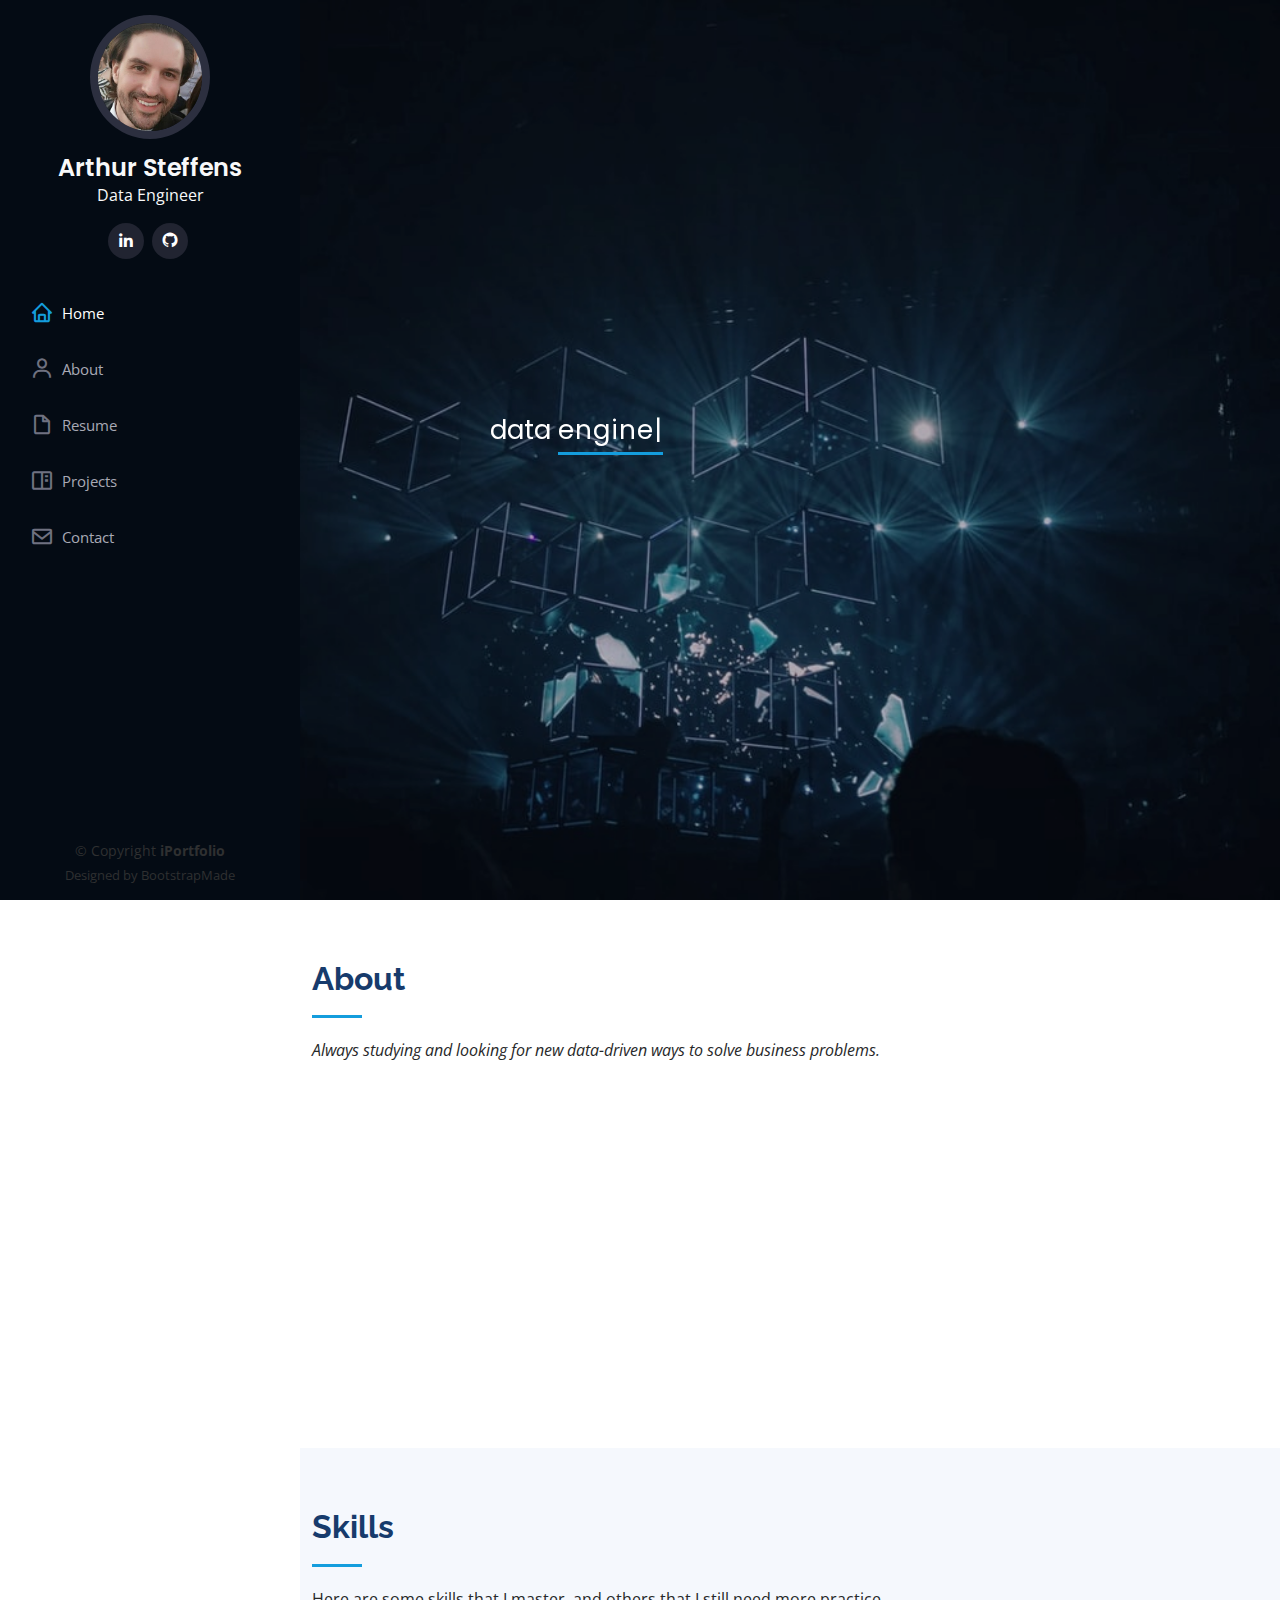
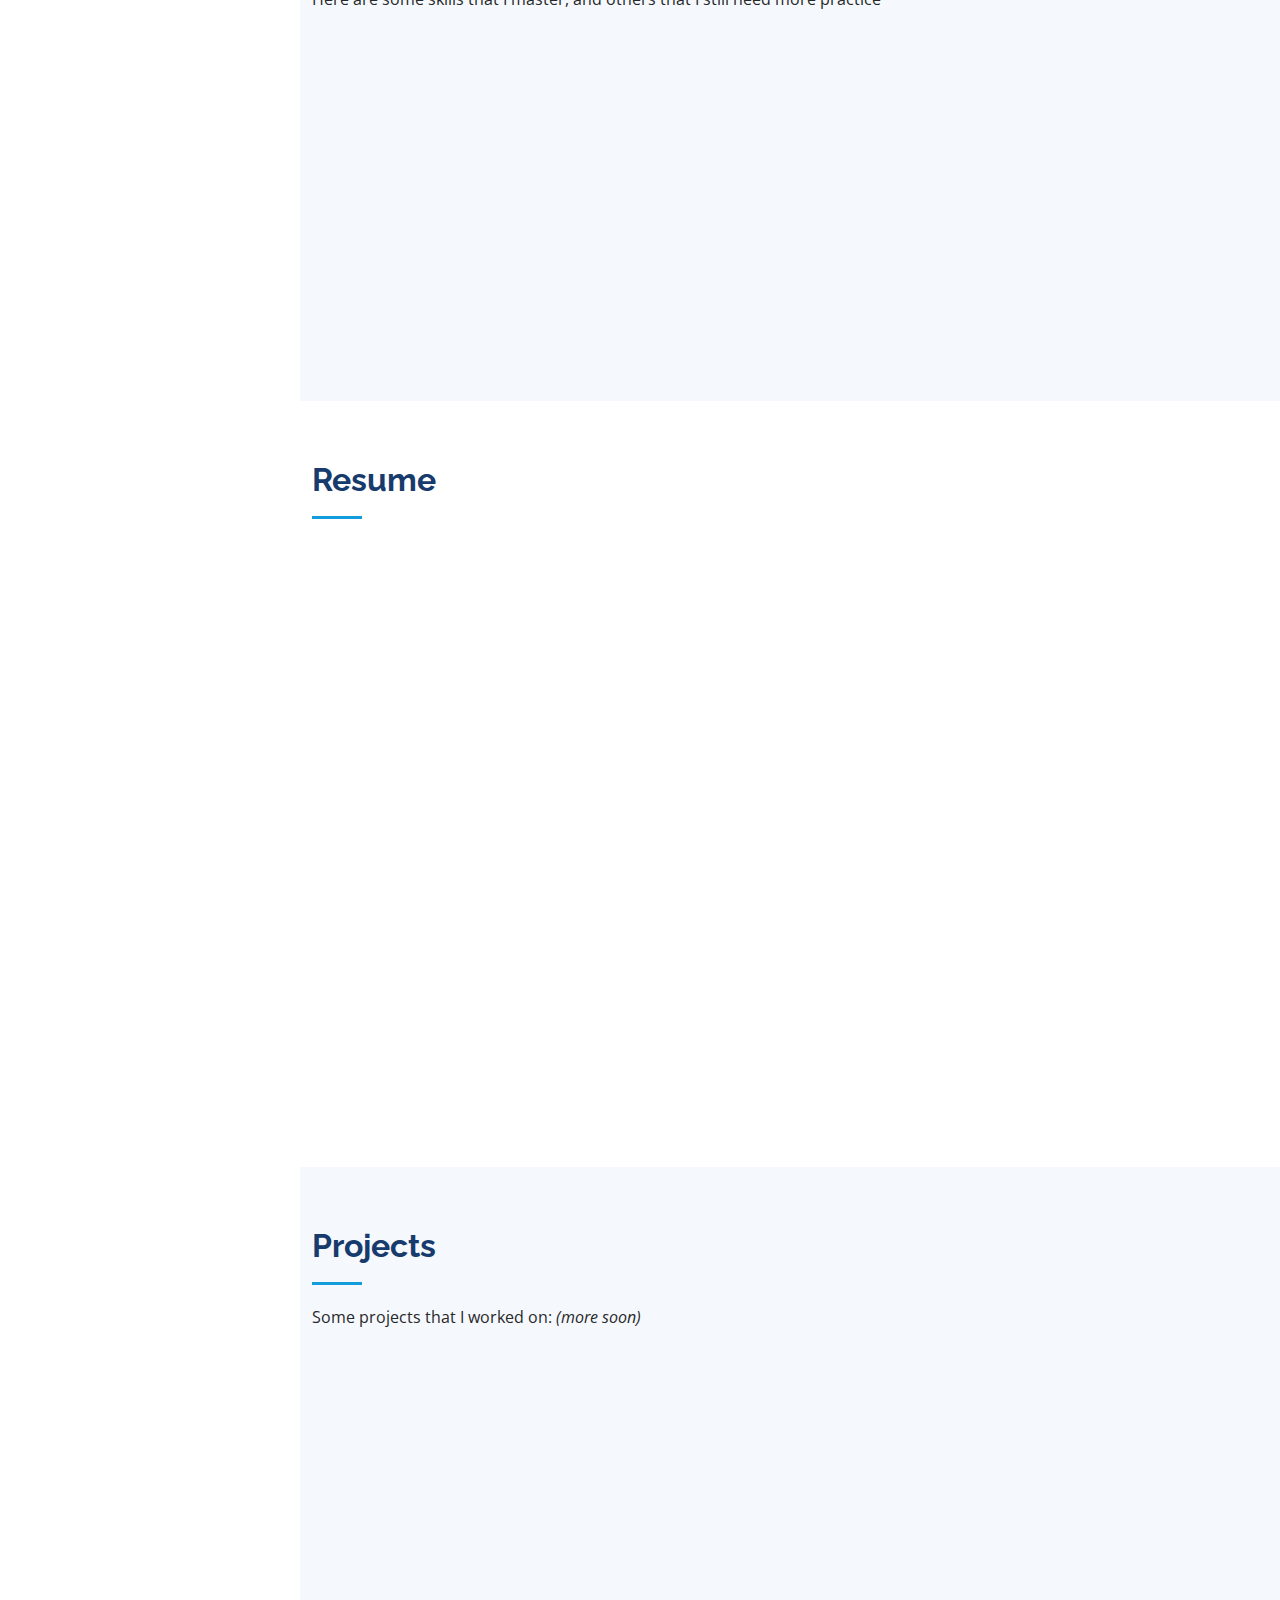
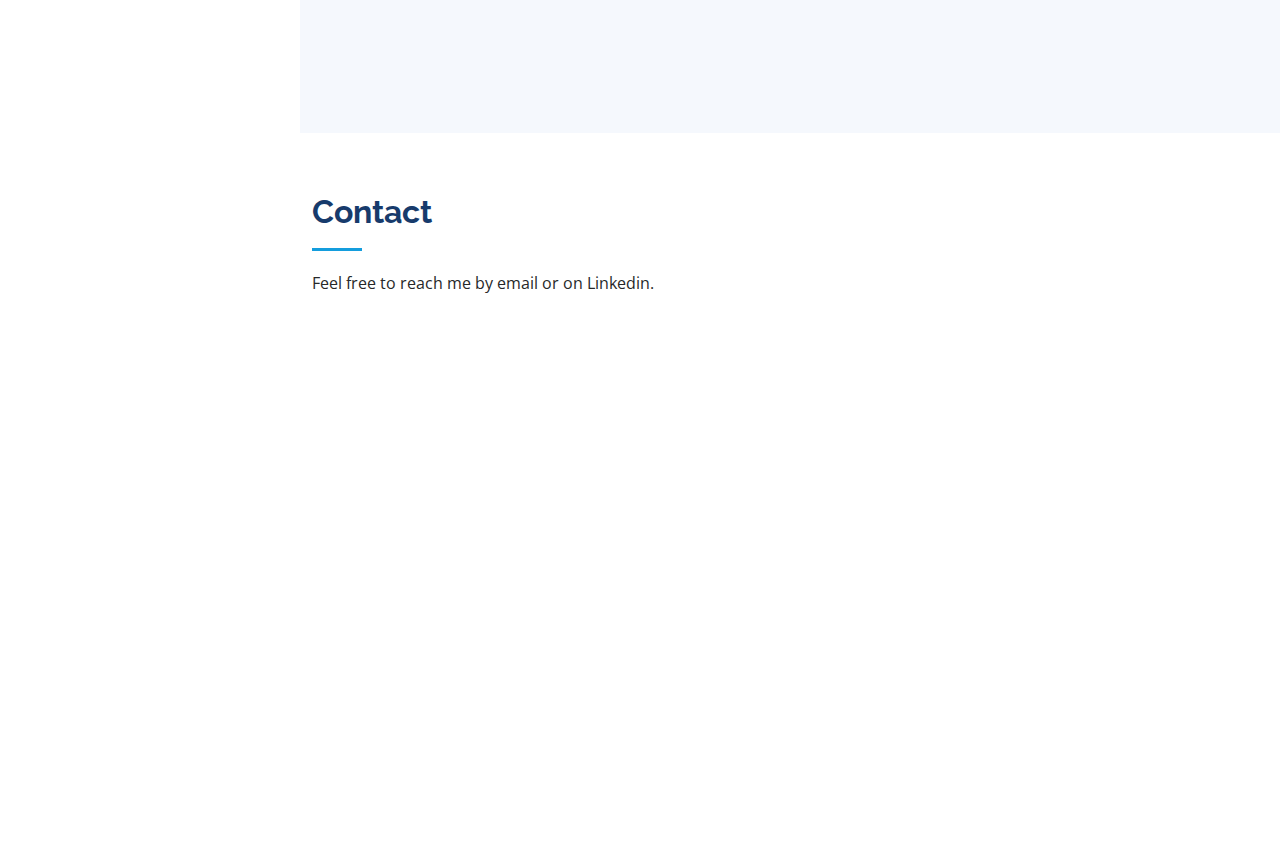
<file: index.html>
<!DOCTYPE html>
<html lang="en">

<head>
  <meta charset="utf-8">
  <meta content="width=device-width, initial-scale=1.0" name="viewport">

  <title>Arthur S. - Data Engineer</title>
  <meta content="" name="Homepage">
  <meta content="" name="data analytics, data science, data engineering, python, scala, R, cloud, sql, nosql, pl/sql, hadoop, spark, powerbi, tableau, mongodb">

  <!-- Favicons -->
  <link href="assets/img/favicon.png" rel="icon">
  <link href="assets/img/apple-touch-icon.png" rel="apple-touch-icon">

  <!-- Fonts -->
  <link href="https://fonts.googleapis.com/css?family=Open+Sans:300,300i,400,400i,600,600i,700,700i|Raleway:300,300i,400,400i,500,500i,600,600i,700,700i|Poppins:300,300i,400,400i,500,500i,600,600i,700,700i" rel="stylesheet">

  <!-- CSS Files -->
  <link href="assets/vendor/aos/aos.css" rel="stylesheet">
  <link href="assets/vendor/bootstrap/css/bootstrap.min.css" rel="stylesheet">
  <link href="assets/vendor/bootstrap-icons/bootstrap-icons.css" rel="stylesheet">
  <link href="assets/vendor/boxicons/css/boxicons.min.css" rel="stylesheet">
  <link href="assets/vendor/glightbox/css/glightbox.min.css" rel="stylesheet">
  <link href="assets/vendor/swiper/swiper-bundle.min.css" rel="stylesheet">

  <!-- Main CSS File -->
  <link href="assets/css/style.css" rel="stylesheet">

</head>

<body>

  <!-- ======= Mobile nav toggle button ======= -->
  <i class="bi bi-list mobile-nav-toggle d-xl-none"></i>

  <!-- ======= Header ======= -->
  <header id="header">
    <div class="d-flex flex-column">

      <div class="profile">
        <a href="index.html">
        <img src="assets/img/arthur.png" alt="Arthur's profile picture" class="img-fluid rounded-circle">
        <h1 class="text-light">Arthur Steffens</h1>
        <p class="text-light" text-align: center>Data Engineer</p></a>
        <div class="social-links mt-3 text-center">
          <a href="https://linkedin.com/in/arthursteffens" class="linkedin"><i class="bx bxl-linkedin"></i></a>
          <a href="https://github.com/arthursteffens" class="github"><i class="bx bxl-github"></i></a>
        </div>
      </div>

      <nav id="navbar" class="nav-menu navbar">
        <ul>
          <li><a href="#hero" class="nav-link scrollto active"><i class="bx bx-home"></i> <span>Home</span></a></li>
          <li><a href="#about" class="nav-link scrollto"><i class="bx bx-user"></i> <span>About</span></a></li>
          <li><a href="#resume" class="nav-link scrollto"><i class="bx bx-file-blank"></i> <span>Resume</span></a></li>
          <li><a href="#portfolio" class="nav-link scrollto"><i class="bx bx-book-content"></i> <span>Projects</span></a></li>
          <!-- <li><a href="#services" class="nav-link scrollto"><i class="bx bx-server"></i> <span>Services</span></a></li> -->
          <li><a href="#contact" class="nav-link scrollto"><i class="bx bx-envelope"></i> <span>Contact</span></a></li>
        </ul>
      </nav><!-- .nav-menu -->
    </div>
  </header><!-- End Header -->

  <!-- ======= Hero Section ======= -->
  <section id="hero" class="d-flex flex-column justify-content-center align-items-center">
    <div class="hero-container" data-aos="fade-in">
      <h1></h1>
      <p>data <span class="typed" data-typed-items="engineering"></span></p>
    </div>
  </section><!-- End Hero -->

  <main id="main">

    <!-- ======= About Section ======= -->
    <section id="about" class="about">
      <div class="container">

        <div class="section-title">
          <h2>About</h2>
          <p class="fst-italic">Always studying and looking for new data-driven ways to solve business problems.</p>
        </div>

        <div class="row">
          <div class="col-lg-4" data-aos="fade-right">
            <img src="assets/img/arthur-perfil.jpeg" class="img-fluid" alt="">
          </div>
          <div class="col-lg-8 pt-4 pt-lg-0 content" data-aos="fade-left">
            <!-- <h3>Data Engineer</h3> -->
            
            <div class="row">
              <div class="col-lg-6">
                <ul>
                  <!-- <li><i class="bi bi-chevron-right"></i> <strong>Birthday:</strong> <span>12 May 1987</span></li> -->
                  <li><i class="bi bi-chevron-right"></i> <strong>City:</strong> <span>Florianópolis - Brazil</span></li>
                </ul>
              </div>
              <div class="col-lg-6">
                <ul>
                  <!-- <li><i class="bi bi-chevron-right"></i> <strong>Age:</strong> <span>35</span></li> -->
                  <li><i class="bi bi-chevron-right"></i> <strong>Degree:</strong> <span>Specialization</span></li>
                  <li><i class="bi bi-chevron-right"></i> <strong>Email:</strong> <span>arthursteffens@gmail.com</span></li>
                </ul>
              </div>
            </div>
            <p class="fst-italic">
              A lifelong learner.
            </p>
            <p>
              Always studying and looking for new data-driven ways to solve business problems.<br>
              Over 10 years working with technology in areas such as technical support, systems configuration and process improvement.
              <br><br>
              Complete training in Data Scientist career (Data Science Academy).<br>
              Currently studying: Data Engineer career (Data Science Academy).
              <br><br>
            </p>
          </div>
        </div>

      </div>
    </section><!-- End About Section -->


    <!-- ======= Skills Section ======= -->
    <section id="skills" class="skills section-bg">
      <div class="container">

        <div class="section-title">
          <h2>Skills</h2>
          <p>Here are some skills that I master, and others that I still need more practice</p>
        </div>

        <div class="row skills-content">

          <div class="col-lg-6" data-aos="fade-up">

            <div class="progress">
              <span class="skill">Python <i class="val">Fluent</i></span>
              <div class="progress-bar-wrap">
                <div class="progress-bar" role="progressbar" aria-valuenow="100" aria-valuemin="0" aria-valuemax="100"></div>
              </div>
            </div>

            <div class="progress">
              <span class="skill">SQL<i class="val">Fluent</i></span>
              <div class="progress-bar-wrap">
                <div class="progress-bar" role="progressbar" aria-valuenow="100" aria-valuemin="0" aria-valuemax="100"></div>
              </div>
            </div>

            <div class="progress">
              <span class="skill">Docker<i class="val">Good</i></span>
              <div class="progress-bar-wrap">
                <div class="progress-bar" role="progressbar" aria-valuenow="85" aria-valuemin="0" aria-valuemax="100"></div>
              </div>
            </div>
            
            <div class="progress">
              <span class="skill">Cloud (AWS)<i class="val">Good</i></span>
              <div class="progress-bar-wrap">
                <div class="progress-bar" role="progressbar" aria-valuenow="80" aria-valuemin="0" aria-valuemax="100"></div>
              </div>
            </div>

            <div class="progress">
              <span class="skill">Power BI<i class="val">Good</i></span>
              <div class="progress-bar-wrap">
                <div class="progress-bar" role="progressbar" aria-valuenow="80" aria-valuemin="0" aria-valuemax="100"></div>
              </div>
            </div>
            
            
          </div>

          <div class="col-lg-6" data-aos="fade-up" data-aos-delay="100">

            <div class="progress">
              <span class="skill">Airflow<i class="val">Good</i></span>
              <div class="progress-bar-wrap">
                <div class="progress-bar" role="progressbar" aria-valuenow="60" aria-valuemin="0" aria-valuemax="100"></div>
              </div>
            </div>

            <div class="progress">
              <span class="skill">Hadoop<i class="val">Need practice</i></span>
              <div class="progress-bar-wrap">
                <div class="progress-bar" role="progressbar" aria-valuenow="50" aria-valuemin="0" aria-valuemax="100"></div>
              </div>
            </div>

            <div class="progress">
              <span class="skill">Spark<i class="val">Need practice</i></span>
              <div class="progress-bar-wrap">
                <div class="progress-bar" role="progressbar" aria-valuenow="50" aria-valuemin="0" aria-valuemax="100"></div>
              </div>
            </div>

            <div class="progress">
              <span class="skill">NoSQL<i class="val">Need practice</i></span>
              <div class="progress-bar-wrap">
                <div class="progress-bar" role="progressbar" aria-valuenow="45" aria-valuemin="0" aria-valuemax="100"></div>
              </div>
            </div>

          </div>

        </div>

      </div>
    </section><!-- End Skills Section -->

    <!-- ======= Resume Section ======= -->
    <section id="resume" class="resume">
      <div class="container">

        <div class="section-title">
          <h2>Resume</h2>
        </div>

        <div class="row">
          <div class="col-lg-6" data-aos="fade-up">
            <h3 class="resume-title">Education</h3>
            <div class="resume-item">
              <h4>Big Data (Data Science)</h4>
              <h5>2018 - 2019</h5>
              <p><em>Faculdade Unyleya</em></p>
              <p>Postgraduate Degree in Big Data (Data Science)</p>
            </div>
            <div class="resume-item">
              <h4>Information Systems</h4>
              <h5>2006 - 2010</h5>
              <p><em>Universidade Regional Integrada do Alto Uruguai e das Missões - URI</em></p>
              <p>Bachelor's Degree in Information Systems</p>
            </div>
          </div>

          <div class="col-lg-6" data-aos="fade-up" data-aos-delay="100">
            <h3 class="resume-title">Professional Experience</h3>
            <div class="resume-item">
              <h4>IT Technician</h4>
              <h5>2014 - Present</h5>
              <p><em>UFFS - Universidade Federal da Fronteira Sul</em></p>
              <ul>
                <li>Configuration of IT systems and services.</li>
                <li>Preventive maintenance.</li>
                <li>User support.</li>
                <li>Continuous process improvement.</li>
              </ul>
            </div>
            <div class="resume-item">
              <h4>IT Technician</h4>
              <h5>2012 - 2014</h5>
              <p><em>Prefeitura Municipal de São Pedro do Butiá</em></p>
              <ul>
                <li>User support.</li>
                <li>Maintenance of IT systems and equipment.</li>
              </ul>
            </div>
          </div>
        </div>

      </div>
    </section><!-- End Resume Section -->

    <!-- ======= Portfolio Section ======= -->
    <section id="portfolio" class="portfolio section-bg">
      <div class="container">

        <div class="section-title">
          <h2>Projects</h2>
          <p>Some projects that I worked on: <i>(more soon)</i></p>
        </div>

        <div class="row" data-aos="fade-up">
          <div class="col-lg-12 d-flex justify-content-center">
            <ul id="portfolio-flters">
              <li data-filter="*" class="filter-active">All</li><br>
              <li data-filter=".filter-onprem">On-premise</li>
              <li data-filter=".filter-cloud">Cloud based</li>
            </ul>
          </div>
        </div>

        <div class="row portfolio-container" data-aos="fade-up" data-aos-delay="100">

          <div class="col-lg-4 col-md-6 portfolio-item filter-onprem">
            <div class="portfolio-wrap">
              <img src="assets/img/portfolio/project1.png" class="img-fluid" alt="">
              <div class="portfolio-links">
                <a href="project1_etl-json-mongodb.html" title="More Details"><i class="bx bx-link"></i></a>
              </div>
            </div>
          </div>

          <div class="col-lg-4 col-md-6 portfolio-item filter-cloud">
            <div class="portfolio-wrap">
              <img src="assets/img/portfolio/project3.png" class="img-fluid" alt="">
              <div class="portfolio-links">
                <a href="project3_etl-pipeline-API-realty-python-aws.html" title="More Details"><i class="bx bx-link"></i></a>
              </div>
            </div>
          </div>

          <div class="col-lg-4 col-md-6 portfolio-item filter-onprem">
            <div class="portfolio-wrap">
              <img src="assets/img/portfolio/project2.png" class="img-fluid" alt="">
              <div class="portfolio-links">
                <a href="project2_code-challenge.html" title="More Details"><i class="bx bx-link"></i></a>
              </div>
            </div>
          </div>

        </div>
      </div>
    </section><!-- End Portfolio Section -->

 
    <!-- ======= Contact Section ======= -->
    <section id="contact" class="contact">
      <div class="container">

        <div class="section-title">
          <h2>Contact</h2>
          <p>Feel free to reach me by email or on Linkedin.</p>
        </div>

        <div class="row" data-aos="fade-in">

          <div class="col-lg-5 d-flex align-items-stretch">
            <div class="info">
              <div class="address">
                <i class="bi bi-geo-alt"></i>
                <h4>Location:</h4>
                <p>Florianópolis - SC, Brazil</p>
              </div>

              <div class="email">
                <i class="bi bi-envelope"></i>
                <h4>E-mail:</h4>
                <p>arthursteffens@gmail.com</p>
              </div>

              <div class="email">
                <i class="bi bi-github"></i>
                <h4>Github:</h4>
                <a href="https://github.com/arthursteffens"><p>https://github.com/arthursteffens</p></a>
              </div>


              <div class="phone">
                <i class="bi bi-linkedin"></i>
                <h4>Linkedin</h4>
                <a href="https://www.linkedin.com/in/arthursteffens/"><p>https://www.linkedin.com/in/arthursteffens/</p></a>
              </div>

              <!-- <iframe src="https://www.google.com/maps/embed?pb=!1m14!1m8!1m3!1d12097.433213460943!2d-74.0062269!3d40.7101282!3m2!1i1024!2i768!4f13.1!3m3!1m2!1s0x0%3A0xb89d1fe6bc499443!2sDowntown+Conference+Center!5e0!3m2!1smk!2sbg!4v1539943755621" frameborder="0" style="border:0; width: 100%; height: 290px;" allowfullscreen></iframe> -->
            </div>
          </div>
        </div>

      </div>
    </section><!-- End Contact Section -->

  </main><!-- End #main -->

  <!-- ======= Footer ======= -->
  <footer id="footer">
    <div class="container">
      <div class="copyright">
        &copy; Copyright <strong><span>iPortfolio</span></strong>
      </div>
      <div class="credits">
        <!-- All the links in the footer should remain intact. -->
        <!-- You can delete the links only if you purchased the pro version. -->
        <!-- Licensing information: https://bootstrapmade.com/license/ -->
        <!-- Purchase the pro version with working PHP/AJAX contact form: https://bootstrapmade.com/iportfolio-bootstrap-portfolio-websites-template/ -->
        Designed by <a href="https://bootstrapmade.com/" class="link">BootstrapMade</a>
      </div>
    </div>
  </footer><!-- End  Footer -->

  <a href="#" class="back-to-top d-flex align-items-center justify-content-center"><i class="bi bi-arrow-up-short"></i></a>

  <!-- Vendor JS Files -->
  <script src="assets/vendor/aos/aos.js"></script>
  <script src="assets/vendor/bootstrap/js/bootstrap.bundle.min.js"></script>
  <script src="assets/vendor/glightbox/js/glightbox.min.js"></script>
  <script src="assets/vendor/isotope-layout/isotope.pkgd.min.js"></script>
  <script src="assets/vendor/php-email-form/validate.js"></script>
  <script src="assets/vendor/purecounter/purecounter.js"></script>
  <script src="assets/vendor/swiper/swiper-bundle.min.js"></script>
  <script src="assets/vendor/typed.js/typed.min.js"></script>
  <script src="assets/vendor/waypoints/noframework.waypoints.js"></script>

  <!-- Template Main JS File -->
  <script src="assets/js/main.js"></script>

</body>

</html>
</file>
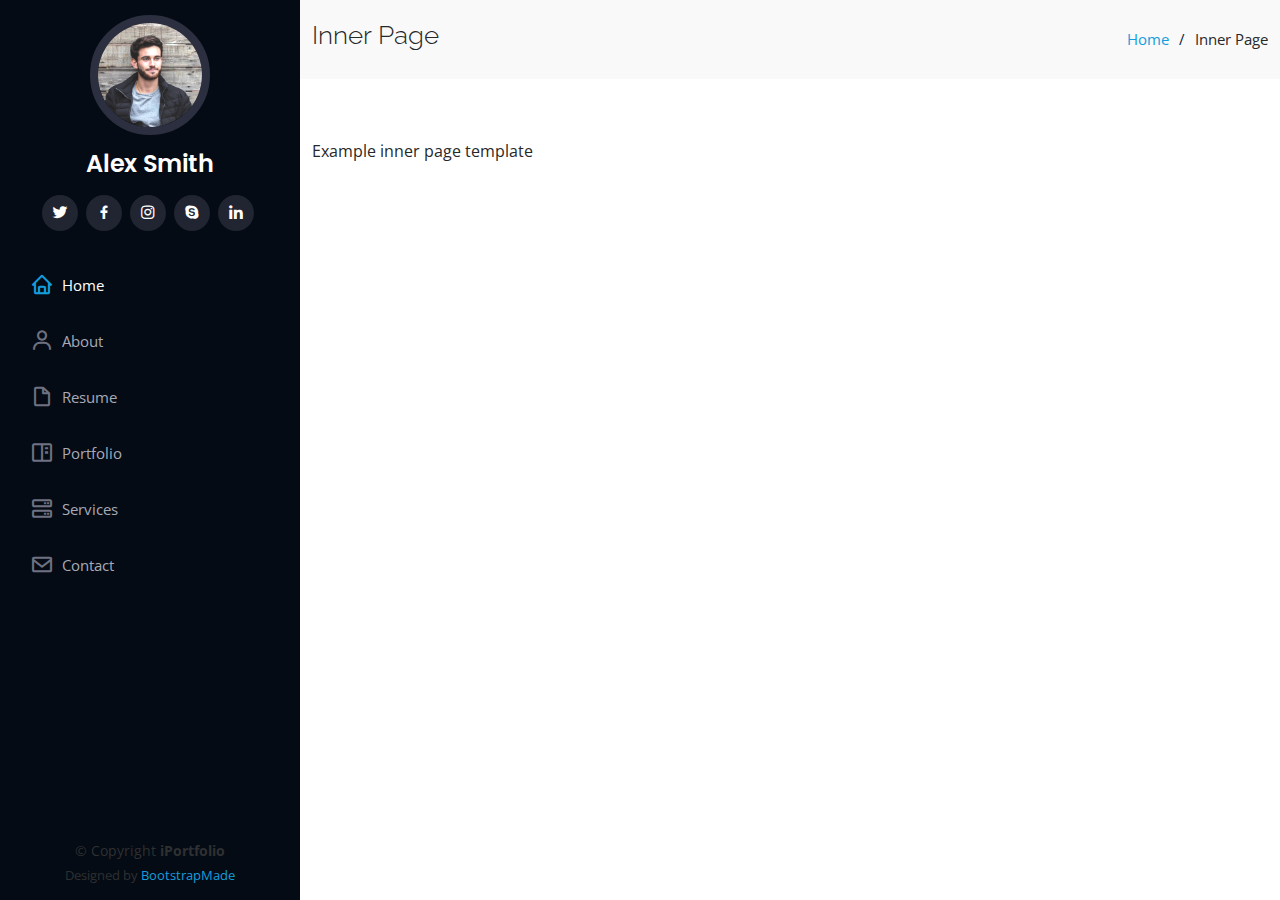
<file: inner-page.html>
<!DOCTYPE html>
<html lang="en">

<head>
  <meta charset="utf-8">
  <meta content="width=device-width, initial-scale=1.0" name="viewport">

  <title>Inner Page - iPortfolio Bootstrap Template</title>
  <meta content="" name="description">
  <meta content="" name="keywords">

  <!-- Favicons -->
  <link href="assets/img/favicon.png" rel="icon">
  <link href="assets/img/apple-touch-icon.png" rel="apple-touch-icon">

  <!-- Google Fonts -->
  <link href="https://fonts.googleapis.com/css?family=Open+Sans:300,300i,400,400i,600,600i,700,700i|Raleway:300,300i,400,400i,500,500i,600,600i,700,700i|Poppins:300,300i,400,400i,500,500i,600,600i,700,700i" rel="stylesheet">

  <!-- Vendor CSS Files -->
  <link href="assets/vendor/aos/aos.css" rel="stylesheet">
  <link href="assets/vendor/bootstrap/css/bootstrap.min.css" rel="stylesheet">
  <link href="assets/vendor/bootstrap-icons/bootstrap-icons.css" rel="stylesheet">
  <link href="assets/vendor/boxicons/css/boxicons.min.css" rel="stylesheet">
  <link href="assets/vendor/glightbox/css/glightbox.min.css" rel="stylesheet">
  <link href="assets/vendor/swiper/swiper-bundle.min.css" rel="stylesheet">

  <!-- Template Main CSS File -->
  <link href="assets/css/style.css" rel="stylesheet">

  <!-- =======================================================
  * Template Name: iPortfolio - v3.1.0
  * Template URL: https://bootstrapmade.com/iportfolio-bootstrap-portfolio-websites-template/
  * Author: BootstrapMade.com
  * License: https://bootstrapmade.com/license/
  ======================================================== -->
</head>

<body>

  <!-- ======= Mobile nav toggle button ======= -->
  <i class="bi bi-list mobile-nav-toggle d-xl-none"></i>

  <!-- ======= Header ======= -->
  <header id="header">
    <div class="d-flex flex-column">

      <div class="profile">
        <img src="assets/img/profile-img.jpg" alt="" class="img-fluid rounded-circle">
        <h1 class="text-light"><a href="index.html">Alex Smith</a></h1>
        <div class="social-links mt-3 text-center">
          <a href="#" class="twitter"><i class="bx bxl-twitter"></i></a>
          <a href="#" class="facebook"><i class="bx bxl-facebook"></i></a>
          <a href="#" class="instagram"><i class="bx bxl-instagram"></i></a>
          <a href="#" class="google-plus"><i class="bx bxl-skype"></i></a>
          <a href="#" class="linkedin"><i class="bx bxl-linkedin"></i></a>
        </div>
      </div>

      <nav id="navbar" class="nav-menu navbar">
        <ul>
          <li><a href="#hero" class="nav-link scrollto active"><i class="bx bx-home"></i> <span>Home</span></a></li>
          <li><a href="#about" class="nav-link scrollto"><i class="bx bx-user"></i> <span>About</span></a></li>
          <li><a href="#resume" class="nav-link scrollto"><i class="bx bx-file-blank"></i> <span>Resume</span></a></li>
          <li><a href="#portfolio" class="nav-link scrollto"><i class="bx bx-book-content"></i> <span>Portfolio</span></a></li>
          <li><a href="#services" class="nav-link scrollto"><i class="bx bx-server"></i> <span>Services</span></a></li>
          <li><a href="#contact" class="nav-link scrollto"><i class="bx bx-envelope"></i> <span>Contact</span></a></li>
        </ul>
      </nav><!-- .nav-menu -->
    </div>
  </header><!-- End Header -->

  <main id="main">

    <!-- ======= Breadcrumbs ======= -->
    <section class="breadcrumbs">
      <div class="container">

        <div class="d-flex justify-content-between align-items-center">
          <h2>Inner Page</h2>
          <ol>
            <li><a href="index.html">Home</a></li>
            <li>Inner Page</li>
          </ol>
        </div>

      </div>
    </section><!-- End Breadcrumbs -->

    <section class="inner-page">
      <div class="container">
        <p>
          Example inner page template
        </p>
      </div>
    </section>

  </main><!-- End #main -->

  <!-- ======= Footer ======= -->
  <footer id="footer">
    <div class="container">
      <div class="copyright">
        &copy; Copyright <strong><span>iPortfolio</span></strong>
      </div>
      <div class="credits">
        <!-- All the links in the footer should remain intact. -->
        <!-- You can delete the links only if you purchased the pro version. -->
        <!-- Licensing information: https://bootstrapmade.com/license/ -->
        <!-- Purchase the pro version with working PHP/AJAX contact form: https://bootstrapmade.com/iportfolio-bootstrap-portfolio-websites-template/ -->
        Designed by <a href="https://bootstrapmade.com/">BootstrapMade</a>
      </div>
    </div>
  </footer><!-- End  Footer -->

  <a href="#" class="back-to-top d-flex align-items-center justify-content-center"><i class="bi bi-arrow-up-short"></i></a>

  <!-- Vendor JS Files -->
  <script src="assets/vendor/aos/aos.js"></script>
  <script src="assets/vendor/bootstrap/js/bootstrap.bundle.min.js"></script>
  <script src="assets/vendor/glightbox/js/glightbox.min.js"></script>
  <script src="assets/vendor/isotope-layout/isotope.pkgd.min.js"></script>
  <script src="assets/vendor/php-email-form/validate.js"></script>
  <script src="assets/vendor/purecounter/purecounter.js"></script>
  <script src="assets/vendor/swiper/swiper-bundle.min.js"></script>
  <script src="assets/vendor/typed.js/typed.min.js"></script>
  <script src="assets/vendor/waypoints/noframework.waypoints.js"></script>

  <!-- Template Main JS File -->
  <script src="assets/js/main.js"></script>

</body>

</html>
</file>
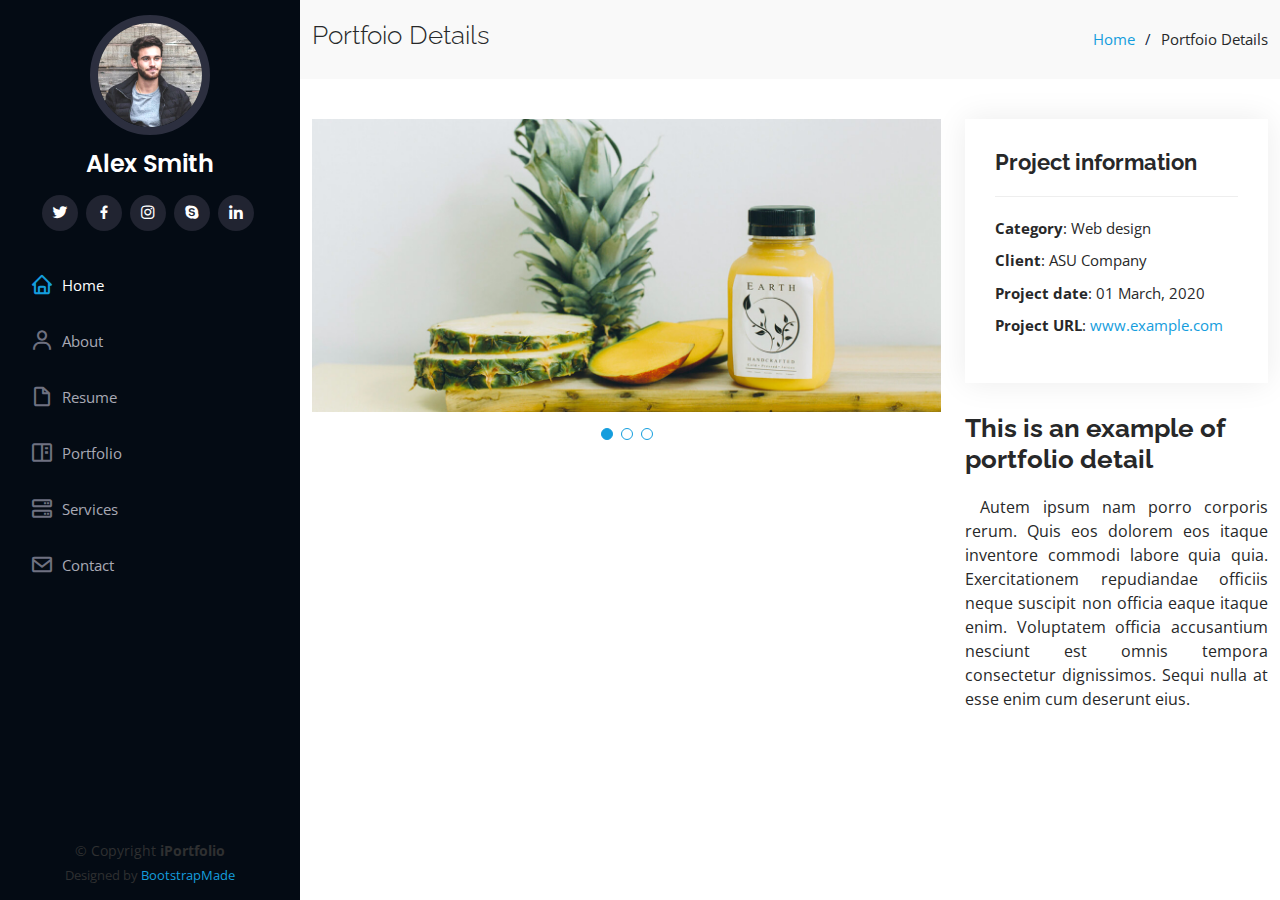
<file: portfolio-details.html>
<!DOCTYPE html>
<html lang="en">

<head>
  <meta charset="utf-8">
  <meta content="width=device-width, initial-scale=1.0" name="viewport">

  <title>Portfolio Details - iPortfolio Bootstrap Template</title>
  <meta content="" name="description">
  <meta content="" name="keywords">

  <!-- Favicons -->
  <link href="assets/img/favicon.png" rel="icon">
  <link href="assets/img/apple-touch-icon.png" rel="apple-touch-icon">

  <!-- Google Fonts -->
  <link href="https://fonts.googleapis.com/css?family=Open+Sans:300,300i,400,400i,600,600i,700,700i|Raleway:300,300i,400,400i,500,500i,600,600i,700,700i|Poppins:300,300i,400,400i,500,500i,600,600i,700,700i" rel="stylesheet">

  <!-- Vendor CSS Files -->
  <link href="assets/vendor/aos/aos.css" rel="stylesheet">
  <link href="assets/vendor/bootstrap/css/bootstrap.min.css" rel="stylesheet">
  <link href="assets/vendor/bootstrap-icons/bootstrap-icons.css" rel="stylesheet">
  <link href="assets/vendor/boxicons/css/boxicons.min.css" rel="stylesheet">
  <link href="assets/vendor/glightbox/css/glightbox.min.css" rel="stylesheet">
  <link href="assets/vendor/swiper/swiper-bundle.min.css" rel="stylesheet">

  <!-- Template Main CSS File -->
  <link href="assets/css/style.css" rel="stylesheet">

  <!-- =======================================================
  * Template Name: iPortfolio - v3.1.0
  * Template URL: https://bootstrapmade.com/iportfolio-bootstrap-portfolio-websites-template/
  * Author: BootstrapMade.com
  * License: https://bootstrapmade.com/license/
  ======================================================== -->
</head>

<body>

  <!-- ======= Mobile nav toggle button ======= -->
  <i class="bi bi-list mobile-nav-toggle d-xl-none"></i>

  <!-- ======= Header ======= -->
  <header id="header">
    <div class="d-flex flex-column">

      <div class="profile">
        <img src="assets/img/profile-img.jpg" alt="" class="img-fluid rounded-circle">
        <h1 class="text-light"><a href="index.html">Alex Smith</a></h1>
        <div class="social-links mt-3 text-center">
          <a href="#" class="twitter"><i class="bx bxl-twitter"></i></a>
          <a href="#" class="facebook"><i class="bx bxl-facebook"></i></a>
          <a href="#" class="instagram"><i class="bx bxl-instagram"></i></a>
          <a href="#" class="google-plus"><i class="bx bxl-skype"></i></a>
          <a href="#" class="linkedin"><i class="bx bxl-linkedin"></i></a>
        </div>
      </div>

      <nav id="navbar" class="nav-menu navbar">
        <ul>
          <li><a href="#hero" class="nav-link scrollto active"><i class="bx bx-home"></i> <span>Home</span></a></li>
          <li><a href="#about" class="nav-link scrollto"><i class="bx bx-user"></i> <span>About</span></a></li>
          <li><a href="#resume" class="nav-link scrollto"><i class="bx bx-file-blank"></i> <span>Resume</span></a></li>
          <li><a href="#portfolio" class="nav-link scrollto"><i class="bx bx-book-content"></i> <span>Portfolio</span></a></li>
          <li><a href="#services" class="nav-link scrollto"><i class="bx bx-server"></i> <span>Services</span></a></li>
          <li><a href="#contact" class="nav-link scrollto"><i class="bx bx-envelope"></i> <span>Contact</span></a></li>
        </ul>
      </nav><!-- .nav-menu -->
    </div>
  </header><!-- End Header -->

  <main id="main">

    <!-- ======= Breadcrumbs ======= -->
    <section id="breadcrumbs" class="breadcrumbs">
      <div class="container">

        <div class="d-flex justify-content-between align-items-center">
          <h2>Portfoio Details</h2>
          <ol>
            <li><a href="index.html">Home</a></li>
            <li>Portfoio Details</li>
          </ol>
        </div>

      </div>
    </section><!-- End Breadcrumbs -->

    <!-- ======= Portfolio Details Section ======= -->
    <section id="portfolio-details" class="portfolio-details">
      <div class="container">

        <div class="row gy-4">

          <div class="col-lg-8">
            <div class="portfolio-details-slider swiper-container">
              <div class="swiper-wrapper align-items-center">

                <div class="swiper-slide">
                  <img src="assets/img/portfolio/portfolio-details-1.jpg" alt="">
                </div>

                <div class="swiper-slide">
                  <img src="assets/img/portfolio/portfolio-details-2.jpg" alt="">
                </div>

                <div class="swiper-slide">
                  <img src="assets/img/portfolio/portfolio-details-3.jpg" alt="">
                </div>

              </div>
              <div class="swiper-pagination"></div>
            </div>
          </div>

          <div class="col-lg-4">
            <div class="portfolio-info">
              <h3>Project information</h3>
              <ul>
                <li><strong>Category</strong>: Web design</li>
                <li><strong>Client</strong>: ASU Company</li>
                <li><strong>Project date</strong>: 01 March, 2020</li>
                <li><strong>Project URL</strong>: <a href="#">www.example.com</a></li>
              </ul>
            </div>
            <div class="portfolio-description">
              <h2>This is an example of portfolio detail</h2>
              <p>
                Autem ipsum nam porro corporis rerum. Quis eos dolorem eos itaque inventore commodi labore quia quia. Exercitationem repudiandae officiis neque suscipit non officia eaque itaque enim. Voluptatem officia accusantium nesciunt est omnis tempora consectetur dignissimos. Sequi nulla at esse enim cum deserunt eius.
              </p>
            </div>
          </div>

        </div>

      </div>
    </section><!-- End Portfolio Details Section -->

  </main><!-- End #main -->

  <!-- ======= Footer ======= -->
  <footer id="footer">
    <div class="container">
      <div class="copyright">
        &copy; Copyright <strong><span>iPortfolio</span></strong>
      </div>
      <div class="credits">
        <!-- All the links in the footer should remain intact. -->
        <!-- You can delete the links only if you purchased the pro version. -->
        <!-- Licensing information: https://bootstrapmade.com/license/ -->
        <!-- Purchase the pro version with working PHP/AJAX contact form: https://bootstrapmade.com/iportfolio-bootstrap-portfolio-websites-template/ -->
        Designed by <a href="https://bootstrapmade.com/">BootstrapMade</a>
      </div>
    </div>
  </footer><!-- End  Footer -->

  <a href="#" class="back-to-top d-flex align-items-center justify-content-center"><i class="bi bi-arrow-up-short"></i></a>

  <!-- Vendor JS Files -->
  <script src="assets/vendor/aos/aos.js"></script>
  <script src="assets/vendor/bootstrap/js/bootstrap.bundle.min.js"></script>
  <script src="assets/vendor/glightbox/js/glightbox.min.js"></script>
  <script src="assets/vendor/isotope-layout/isotope.pkgd.min.js"></script>
  <script src="assets/vendor/php-email-form/validate.js"></script>
  <script src="assets/vendor/purecounter/purecounter.js"></script>
  <script src="assets/vendor/swiper/swiper-bundle.min.js"></script>
  <script src="assets/vendor/typed.js/typed.min.js"></script>
  <script src="assets/vendor/waypoints/noframework.waypoints.js"></script>

  <!-- Template Main JS File -->
  <script src="assets/js/main.js"></script>

</body>

</html>
</file>
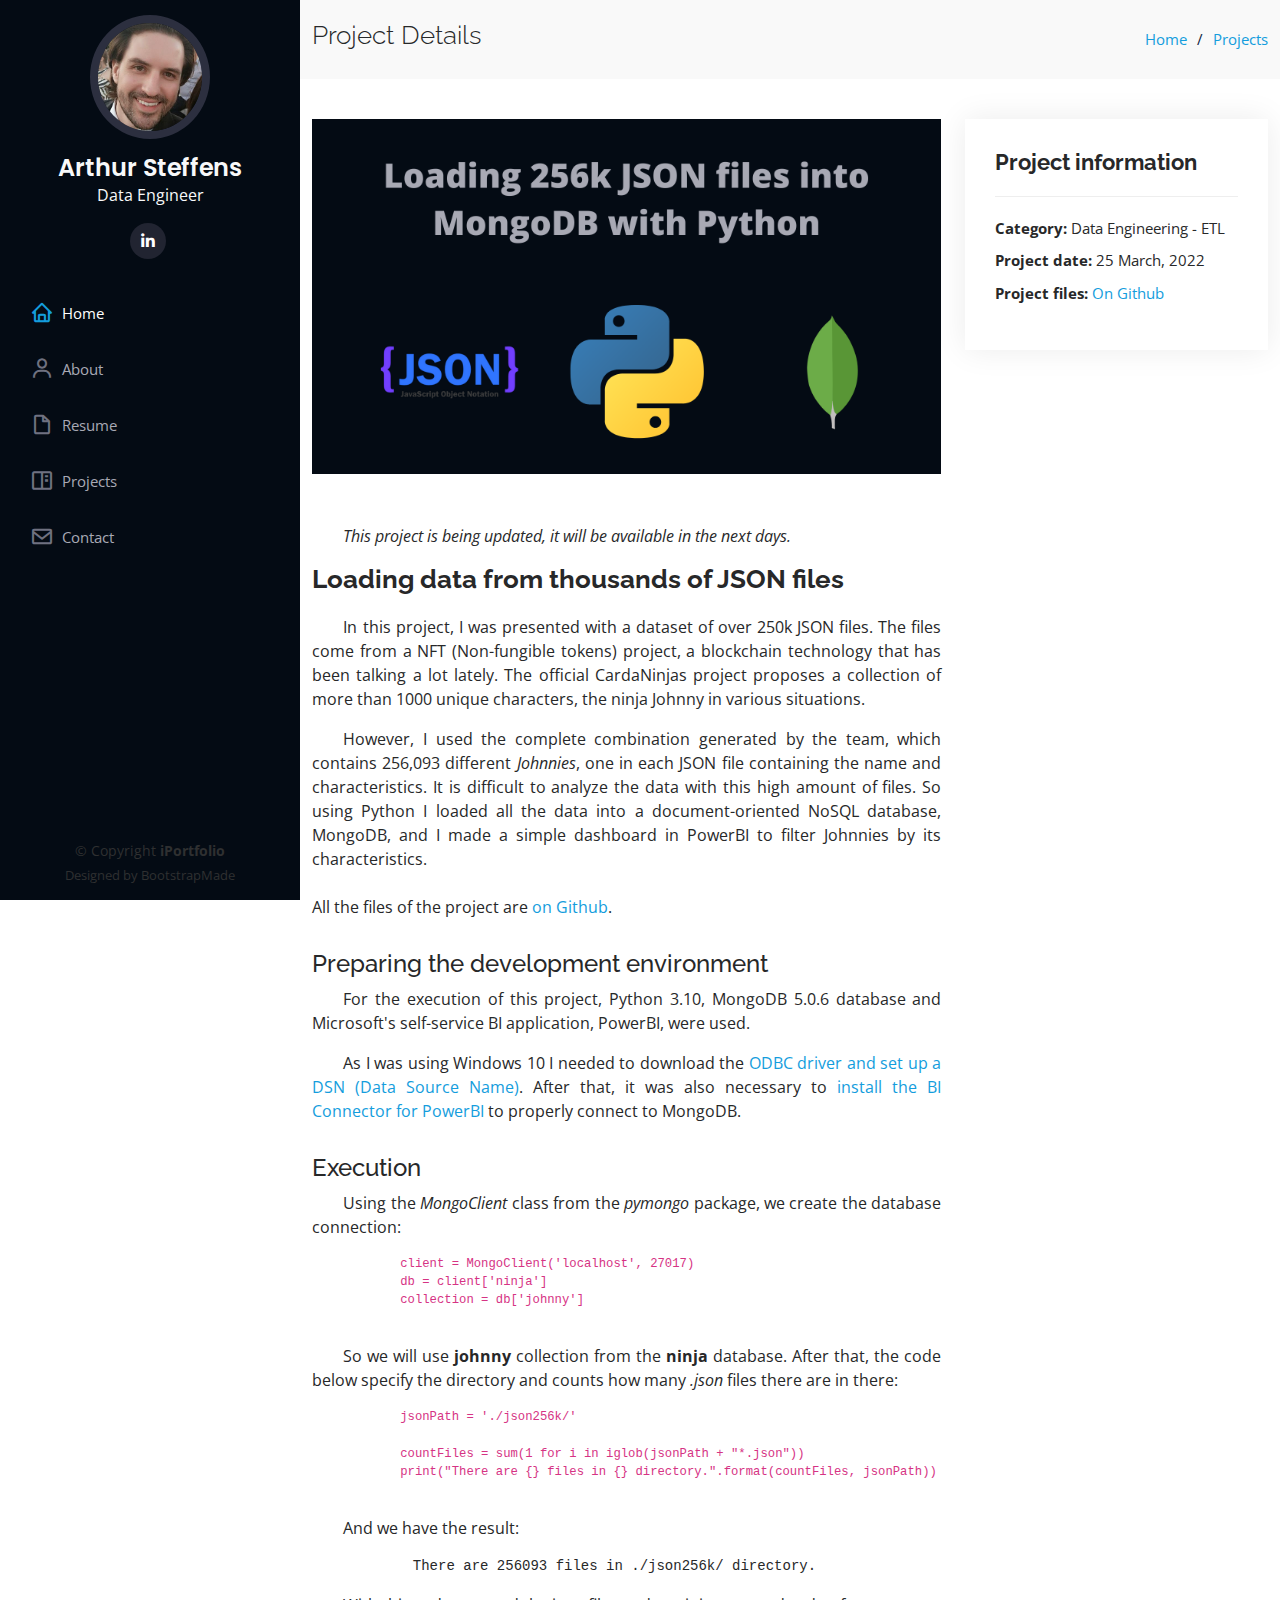
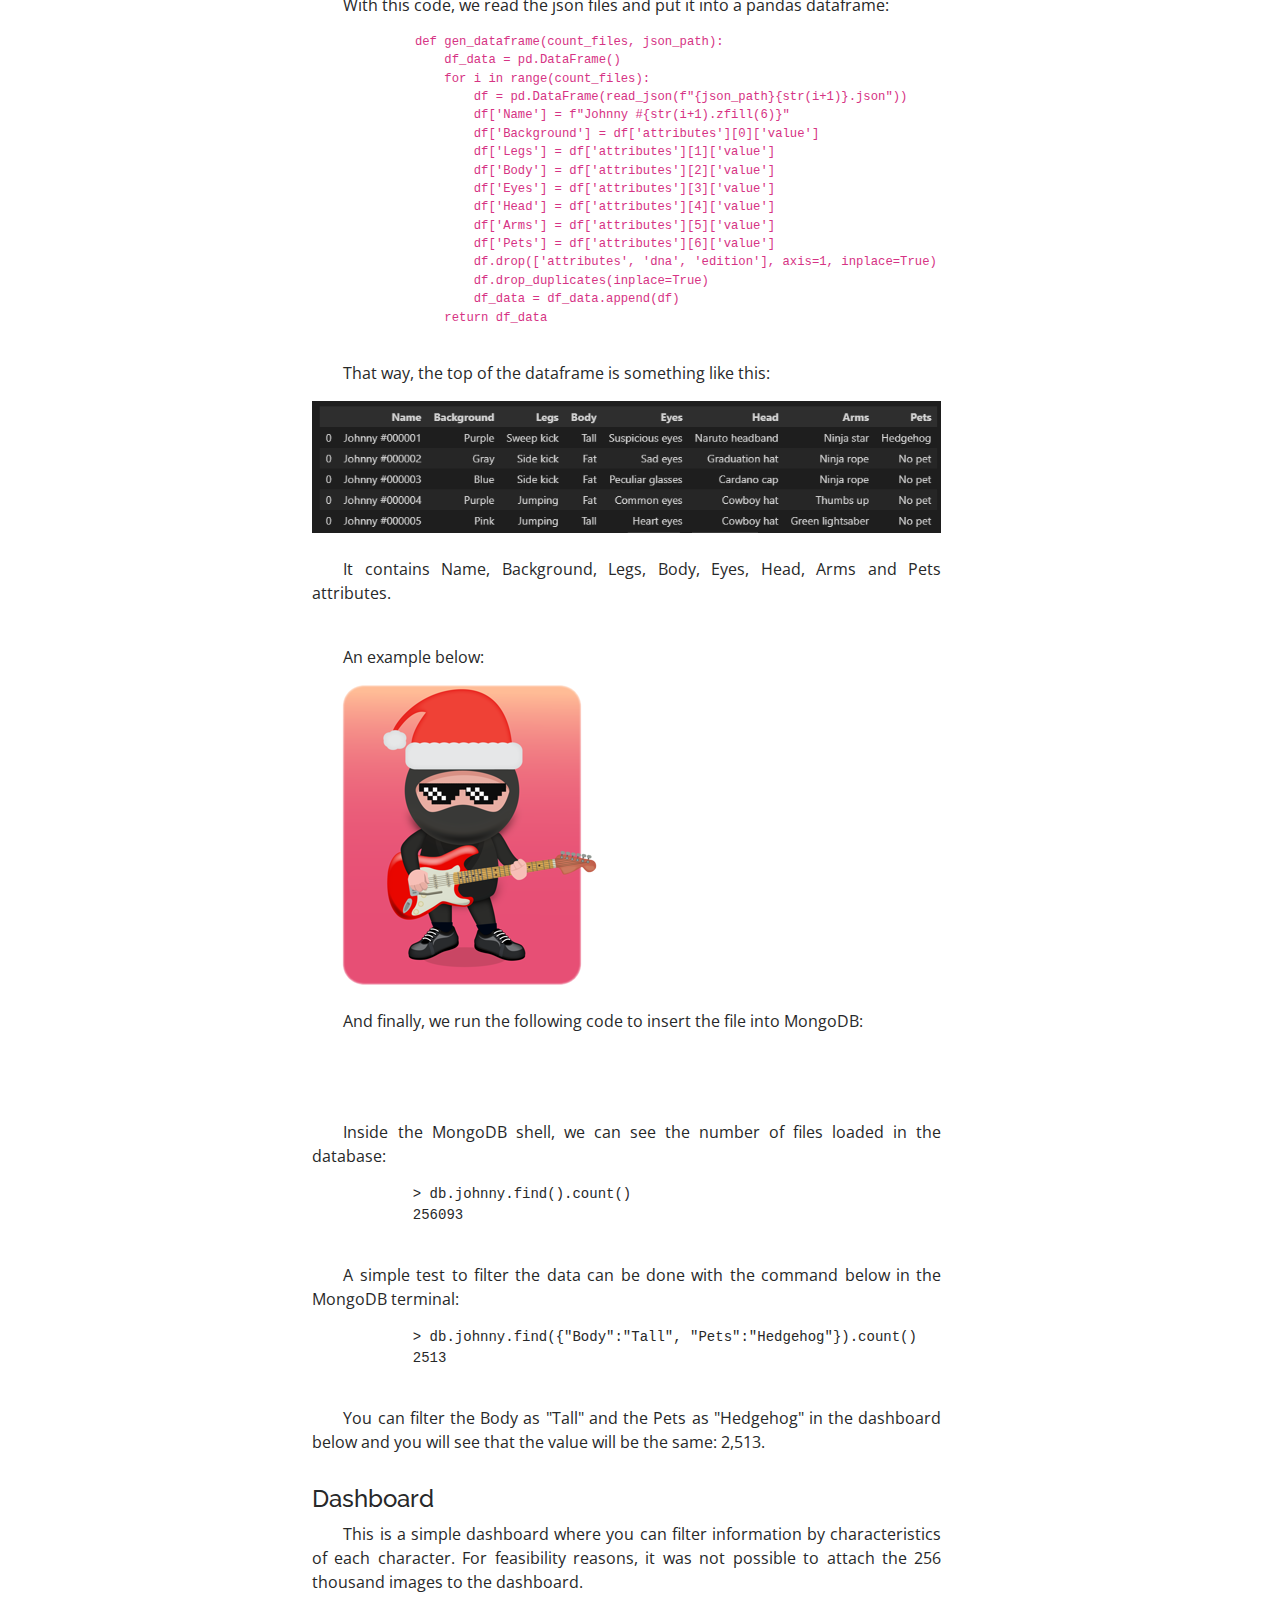
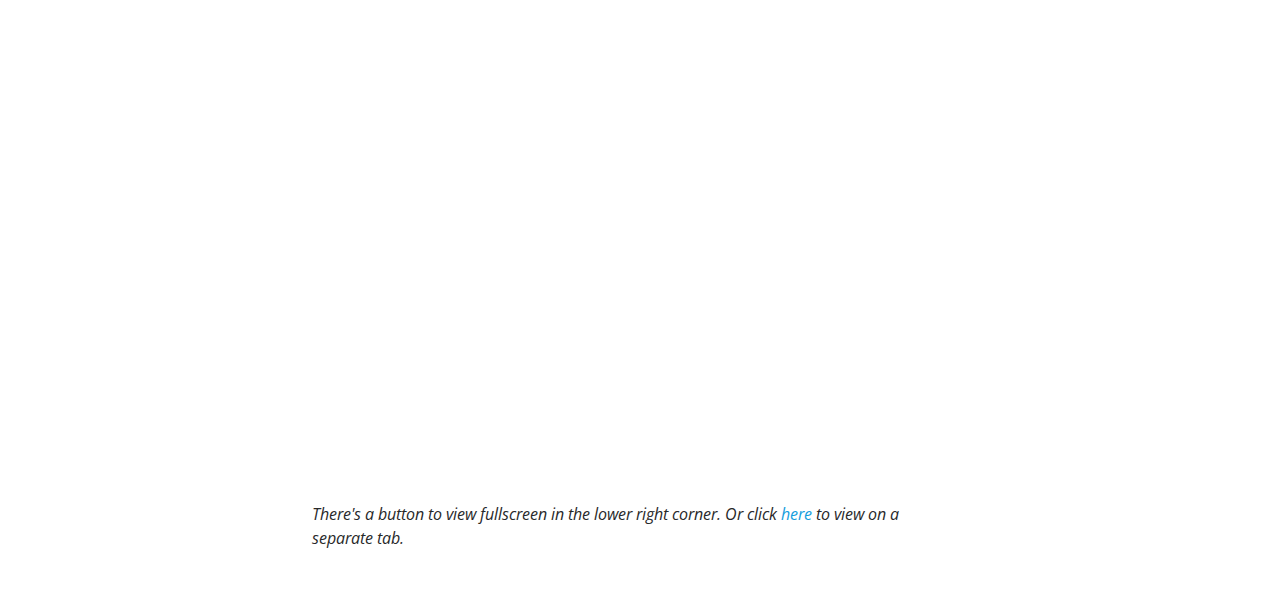
<file: project1_etl-json-mongodb.html>
<!DOCTYPE html>
<html lang="en">

<head>
  <meta charset="utf-8">
  <meta content="width=device-width, initial-scale=1.0" name="viewport">

  <title>Project Details</title>
  <meta content="" name="Projects page">
  <meta content="" name="projects">

  <!-- Favicons -->
  <link href="assets/img/favicon.png" rel="icon">
  <link href="assets/img/apple-touch-icon.png" rel="apple-touch-icon">

  <!-- Google Fonts -->
  <link href="https://fonts.googleapis.com/css?family=Open+Sans:300,300i,400,400i,600,600i,700,700i|Raleway:300,300i,400,400i,500,500i,600,600i,700,700i|Poppins:300,300i,400,400i,500,500i,600,600i,700,700i" rel="stylesheet">

  <!-- Vendor CSS Files -->
  <link href="assets/vendor/aos/aos.css" rel="stylesheet">
  <link href="assets/vendor/bootstrap/css/bootstrap.min.css" rel="stylesheet">
  <link href="assets/vendor/bootstrap-icons/bootstrap-icons.css" rel="stylesheet">
  <link href="assets/vendor/boxicons/css/boxicons.min.css" rel="stylesheet">
  <link href="assets/vendor/glightbox/css/glightbox.min.css" rel="stylesheet">
  <link href="assets/vendor/swiper/swiper-bundle.min.css" rel="stylesheet">

  <!-- Template Main CSS File -->
  <link href="assets/css/style.css" rel="stylesheet">

  <!-- =======================================================
  * Template Name: iPortfolio - v3.1.0
  * Template URL: https://bootstrapmade.com/iportfolio-bootstrap-portfolio-websites-template/
  * Author: BootstrapMade.com
  * License: https://bootstrapmade.com/license/
  ======================================================== -->
</head>

<body>

  <!-- ======= Mobile nav toggle button ======= -->
  <i class="bi bi-list mobile-nav-toggle d-xl-none"></i>

  <!-- ======= Header ======= -->
  <header id="header">
    <div class="d-flex flex-column">

      <div class="profile">
        <a href="index.html">
        <img src="assets/img/arthur.png" alt="Arthur's profile picture" class="img-fluid rounded-circle">
        <h1 class="text-light">Arthur Steffens</h1>
        <p class="text-light" text-align: center>Data Engineer</p></a>
        <div class="social-links mt-3 text-center">
          <a href="https://linkedin.com/in/arthursteffens" class="linkedin"><i class="bx bxl-linkedin"></i></a>
        </div>
      </div>

      <nav id="navbar" class="nav-menu navbar">
        <ul>
          <li><a href="index.html#hero" class="nav-link scrollto active"><i class="bx bx-home"></i> <span>Home</span></a></li>
          <li><a href="index.html#about" class="nav-link scrollto"><i class="bx bx-user"></i> <span>About</span></a></li>
          <li><a href="index.html#resume" class="nav-link scrollto"><i class="bx bx-file-blank"></i> <span>Resume</span></a></li>
          <li><a href="index.html#portfolio" class="nav-link scrollto"><i class="bx bx-book-content"></i> <span>Projects</span></a></li>
          <li><a href="index.html#contact" class="nav-link scrollto"><i class="bx bx-envelope"></i> <span>Contact</span></a></li>
        </ul>
      </nav><!-- .nav-menu -->
    </div>
  </header><!-- End Header -->

  <main id="main">

    <!-- ======= Breadcrumbs ======= -->
    <section id="breadcrumbs" class="breadcrumbs">
      <div class="container">

        <div class="d-flex justify-content-between align-items-center">
          <h2>Project Details</h2>
          <ol>
            <li><a href="index.html">Home</a></li>
            <li><a href="index.html#portfolio">Projects</a></li>
          </ol>
        </div>

      </div>
    </section><!-- End Breadcrumbs -->

    <!-- ======= Portfolio Details Section ======= -->
    <section id="portfolio-details" class="portfolio-details">
      <div class="container">

        <div class="row gy-4">

          <div class="col-lg-8">
            <div class="portfolio-details-slider swiper-container">

                <div class="swiper-slide">
                  <img src="assets/img/portfolio/project1.png" alt="">
                </div>
              <div class="swiper-pagination"></div>
            </div>

            <div class="portfolio-description">
              <p>
                <i>This project is being updated, it will be available in the next days.</i>
              </p>
              <h2>Loading data from thousands of JSON files</h2>
              <p>
                In this project, I was presented with a dataset of over 250k JSON files. The files come from a NFT (Non-fungible tokens) project, a blockchain technology that has been talking a lot lately. The official CardaNinjas project proposes a collection of more than 1000 unique characters, the ninja Johnny in various situations.
              </p>
              <p>
                However, I used the complete combination generated by the team, which contains 256,093 different <i>Johnnies</i>, one in each JSON file containing the name and characteristics. It is difficult to analyze the data with this high amount of files. So using Python I loaded all the data into a document-oriented NoSQL database, MongoDB, and I made a simple dashboard in PowerBI to filter Johnnies by its characteristics.
                <br><br>
                All the files of the project are <a href="https://github.com/arthursteffens/personal-projects/tree/main/etl-json-mongodb-ninja_ENG">on Github</a>.
              </p>

              <h4>Preparing the development environment</h4>
              <p>
                For the execution of this project, Python 3.10, MongoDB 5.0.6 database and Microsoft's self-service BI application, PowerBI, were used.
              </p>
              <p>
                As I was using Windows 10 I needed to download the <a href="https://www.mongodb.com/docs/bi-connector/current/tutorial/create-system-dsn/">ODBC driver and set up a DSN (Data Source Name)</a>.

                After that, it was also necessary to <a href="https://www.mongodb.com/docs/bi-connector/current/">install the BI Connector for PowerBI</a> to properly connect to MongoDB.
              </p>

              <h4>Execution</h4>
              <p>
                Using the <i>MongoClient</i> class from the <i>pymongo</i> package, we create the database connection:</p>

            <code><pre>
            client = MongoClient('localhost', 27017)
            db = client['ninja']
            collection = db['johnny']
            </pre></code>
              

                <p>So we will use <b>johnny</b> collection from the <b>ninja</b> database.
                After that, the code below specify the directory and counts how many <i>.json</i> files there are in there:</p>
            <code><pre>
            jsonPath = './json256k/'

            countFiles = sum(1 for i in iglob(jsonPath + "*.json"))
            print("There are {} files in {} directory.".format(countFiles, jsonPath))
            </pre></code>

              <p>And we have the result:</p>
            <samp><pre>
            There are 256093 files in ./json256k/ directory.</pre></samp>

                <p>With this code, we read the json files and put it into a pandas dataframe:</p>
                
            <code><pre>
              def gen_dataframe(count_files, json_path):
                  df_data = pd.DataFrame()
                  for i in range(count_files):
                      df = pd.DataFrame(read_json(f"{json_path}{str(i+1)}.json"))
                      df['Name'] = f"Johnny #{str(i+1).zfill(6)}"
                      df['Background'] = df['attributes'][0]['value']
                      df['Legs'] = df['attributes'][1]['value']
                      df['Body'] = df['attributes'][2]['value']
                      df['Eyes'] = df['attributes'][3]['value']
                      df['Head'] = df['attributes'][4]['value']
                      df['Arms'] = df['attributes'][5]['value']
                      df['Pets'] = df['attributes'][6]['value']
                      df.drop(['attributes', 'dna', 'edition'], axis=1, inplace=True)
                      df.drop_duplicates(inplace=True)
                      df_data = df_data.append(df)
                  return df_data
            </pre></code>

                <p>That way, the top of the dataframe is something like this:</p>

            
                <img src="assets/img/proj1/df.head().png" class="img-fluid"> <br><br>

                <p>It contains Name, Background, Legs, Body, Eyes, Head, Arms and Pets attributes.</p><br>
                  
                <p>An example below:</p>
                <img src="assets/img/proj1/example-jonny.png">
                <br><br>
                <p>And finally, we run the following code to insert the file into MongoDB:</p>
            <code><pre>
            
              
            </pre></code>


                <p>
                Inside the MongoDB shell, we can see the number of files loaded in the database:
              </p>
          <samp><pre>
            > db.johnny.find().count()
            256093
          </pre></samp>

                <p>A simple test to filter the data can be done with the command below in the MongoDB terminal:</p>
          <samp><pre>
            > db.johnny.find({"Body":"Tall", "Pets":"Hedgehog"}).count()
            2513
          </pre></samp>
                <p>You can filter the Body as "Tall" and the Pets as "Hedgehog" in the dashboard below and you will see that the value will be the same: 2,513.</p>
                  
              <h4>Dashboard</h4>
              <p>This is a simple dashboard where you can filter information by characteristics of each character. For feasibility reasons, it was not possible to attach the 256 thousand images to the dashboard.</p>

              <iframe title="Ninjas Dashboard - Main" width="800" height="486" src="https://app.powerbi.com/view?r=eyJrIjoiYjBkNTMyYmItNGRkZi00Zjk3LTljZmYtY2E4ZGIxMTU0NGFlIiwidCI6ImQ4MWM1YzY1LTM3MWYtNDg0Yi1iOTZjLWRmYzI0NGY0YzQwZiJ9" frameborder="0" allowFullScreen="true"></iframe>
              <br><i>There's a button to view fullscreen in the lower right corner. Or click <a href="https://app.powerbi.com/view?r=eyJrIjoiYjBkNTMyYmItNGRkZi00Zjk3LTljZmYtY2E4ZGIxMTU0NGFlIiwidCI6ImQ4MWM1YzY1LTM3MWYtNDg0Yi1iOTZjLWRmYzI0NGY0YzQwZiJ9&pageName=ReportSection" target="_blank">
                here</a> to view on a separate tab.</i>

            </div>
          </div>


          <div class="col-lg-4">
            <div class="portfolio-info">
              <h3>Project information</h3>
              <ul>
                <li><strong>Category:</strong> Data Engineering - ETL</li>
                <!-- <li><strong>Client:</strong>: ASU Company</li> -->
                <li><strong>Project date:</strong> 25 March, 2022</li>
                <li><strong>Project files:</strong> <a href="https://github.com/arthursteffens/personal-projects/tree/main/etl-json-mongodb-ninja_ENG">On Github</a></li>
              </ul>
            </div>
          </div>

        </div>

      </div>
    </section><!-- End Portfolio Details Section -->

  </main><!-- End #main -->

  <!-- ======= Footer ======= -->
  <footer id="footer">
    <div class="container">
      <div class="copyright">
        &copy; Copyright <strong><span>iPortfolio</span></strong>
      </div>
      <div class="credits">
        <!-- All the links in the footer should remain intact. -->
        <!-- You can delete the links only if you purchased the pro version. -->
        <!-- Licensing information: https://bootstrapmade.com/license/ -->
        <!-- Purchase the pro version with working PHP/AJAX contact form: https://bootstrapmade.com/iportfolio-bootstrap-portfolio-websites-template/ -->
        Designed by <a href="https://bootstrapmade.com/" class="link">BootstrapMade</a>
      </div>
    </div>
  </footer><!-- End  Footer -->

  <a href="#" class="back-to-top d-flex align-items-center justify-content-center"><i class="bi bi-arrow-up-short"></i></a>

  <!-- Vendor JS Files -->
  <script src="assets/vendor/aos/aos.js"></script>
  <script src="assets/vendor/bootstrap/js/bootstrap.bundle.min.js"></script>
  <script src="assets/vendor/glightbox/js/glightbox.min.js"></script>
  <script src="assets/vendor/isotope-layout/isotope.pkgd.min.js"></script>
  <script src="assets/vendor/php-email-form/validate.js"></script>
  <script src="assets/vendor/purecounter/purecounter.js"></script>
  <script src="assets/vendor/swiper/swiper-bundle.min.js"></script>
  <script src="assets/vendor/typed.js/typed.min.js"></script>
  <script src="assets/vendor/waypoints/noframework.waypoints.js"></script>

  <!-- Template Main JS File -->
  <script src="assets/js/main.js"></script>

</body>

</html>
</file>
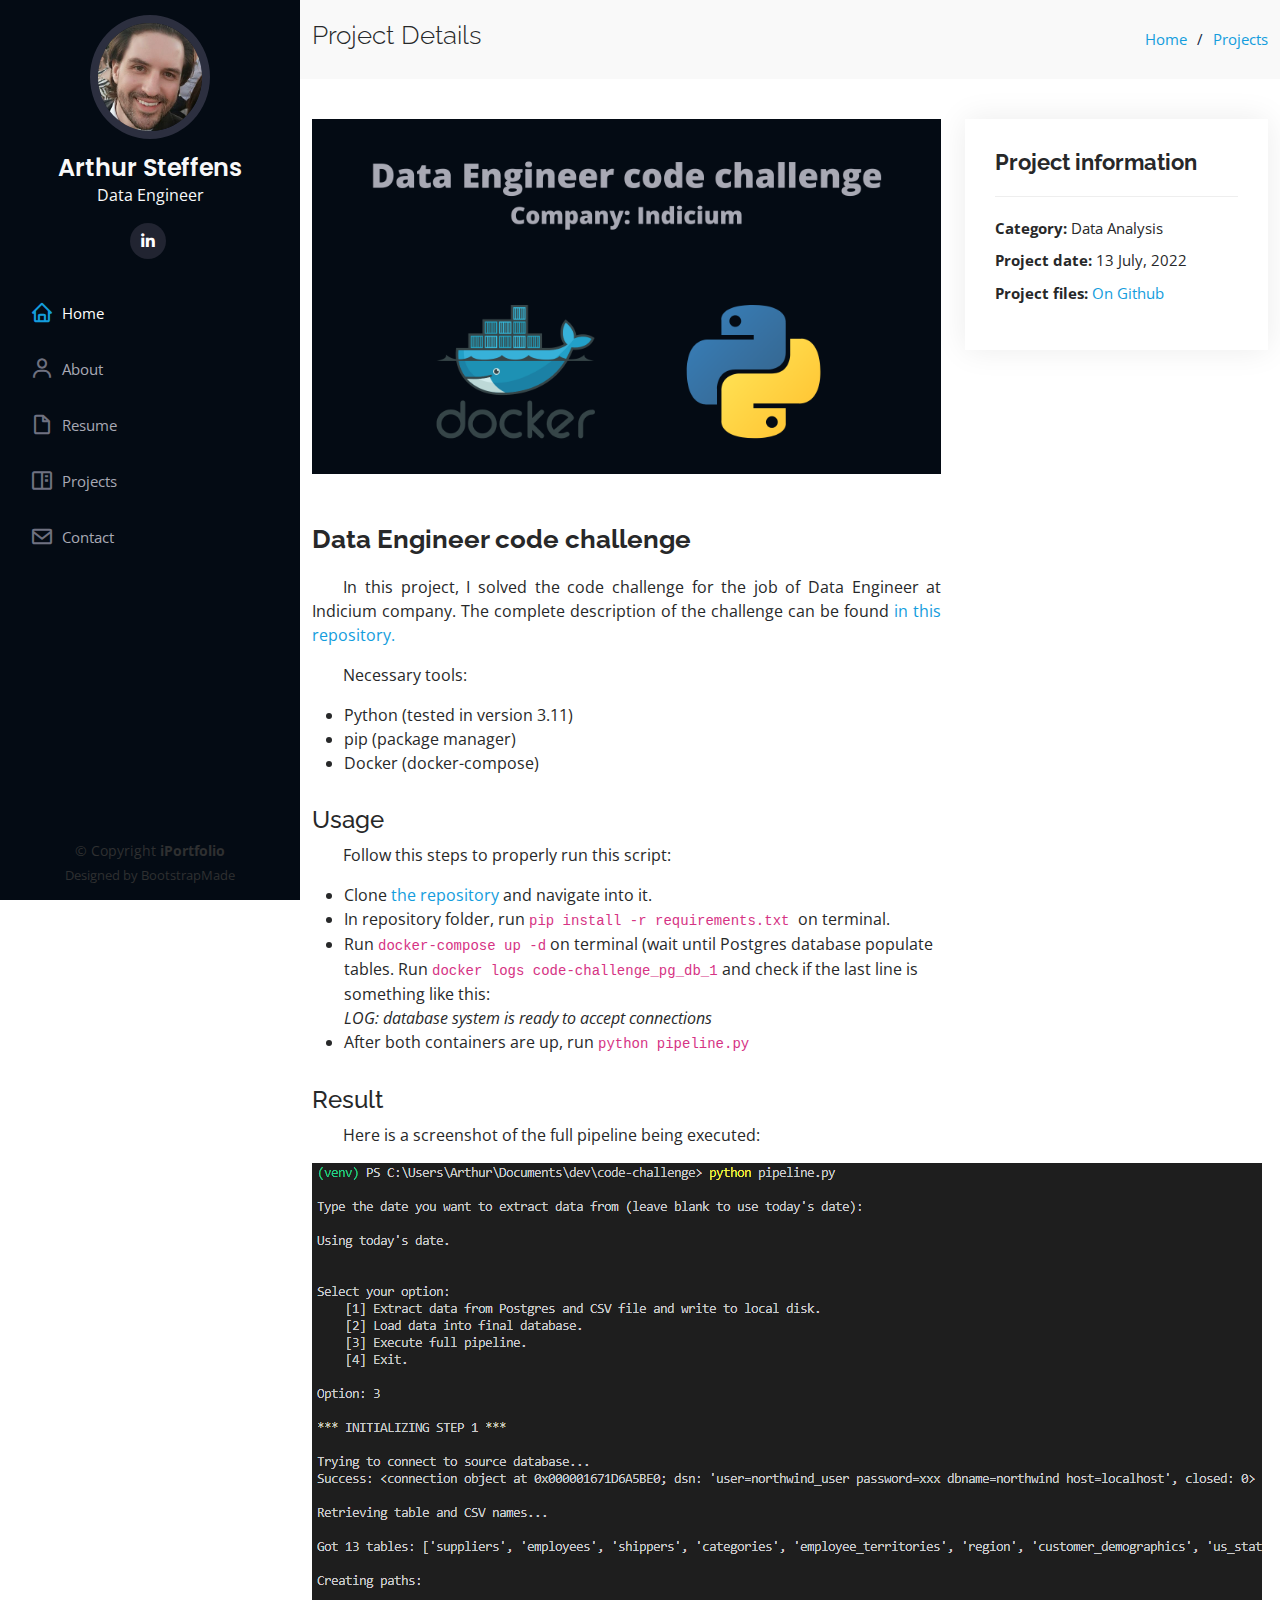
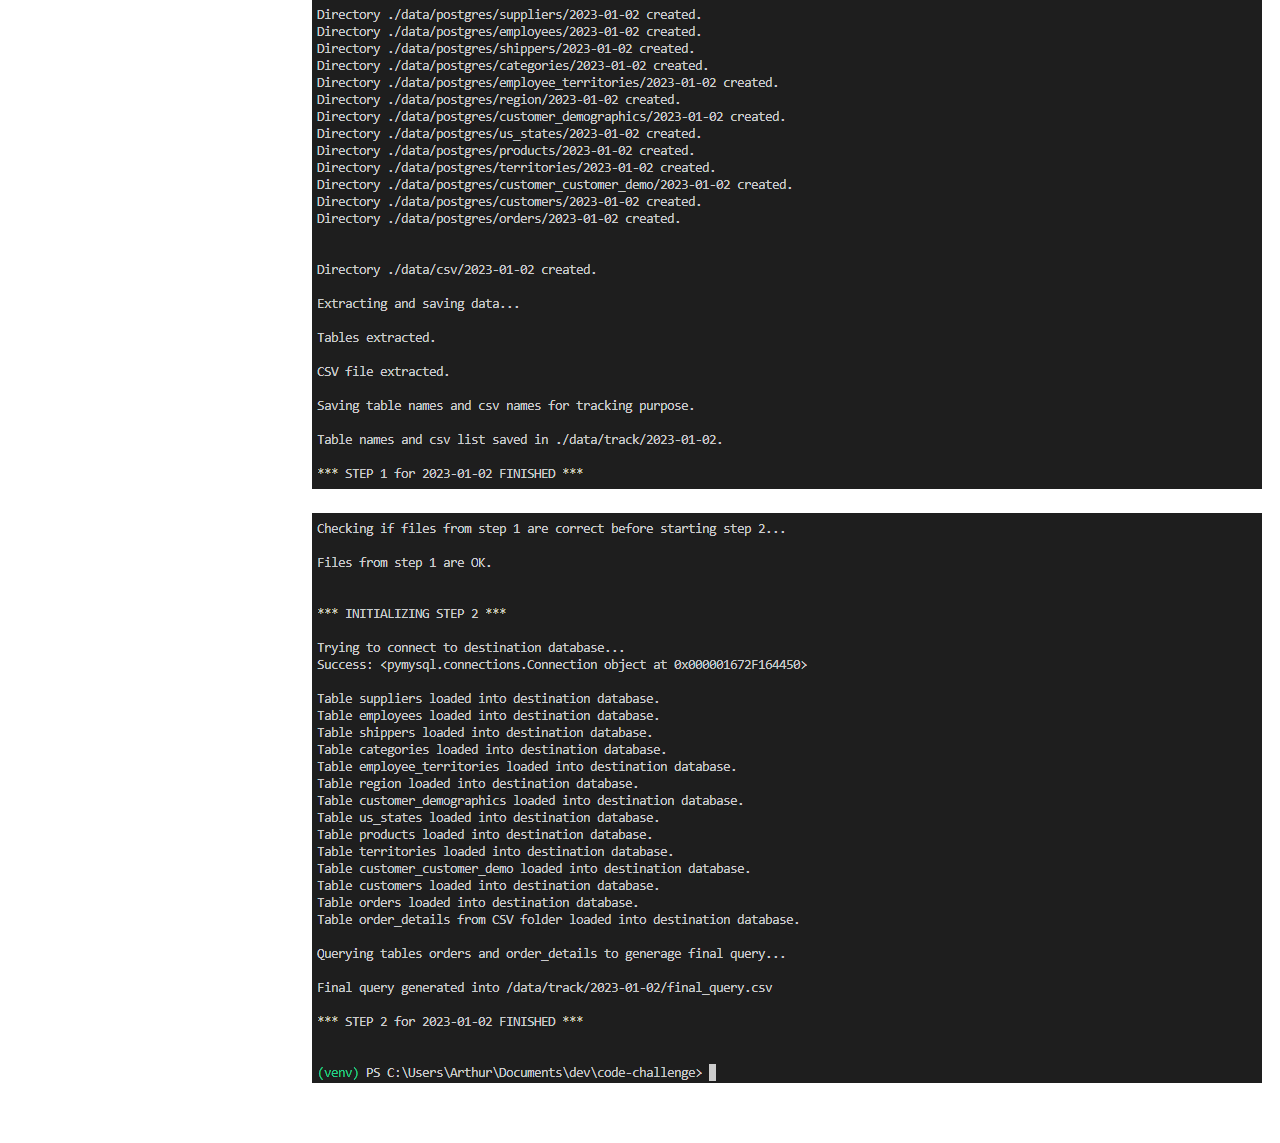
<file: project2_code-challenge.html>
<!DOCTYPE html>
<html lang="en">

<head>
  <meta charset="utf-8">
  <meta content="width=device-width, initial-scale=1.0" name="viewport">

  <title>Project Details</title>
  <meta content="" name="Projects page">
  <meta content="" name="projects">

  <!-- Favicons -->
  <link href="assets/img/favicon.png" rel="icon">
  <link href="assets/img/apple-touch-icon.png" rel="apple-touch-icon">

  <!-- Google Fonts -->
  <link href="https://fonts.googleapis.com/css?family=Open+Sans:300,300i,400,400i,600,600i,700,700i|Raleway:300,300i,400,400i,500,500i,600,600i,700,700i|Poppins:300,300i,400,400i,500,500i,600,600i,700,700i" rel="stylesheet">

  <!-- Vendor CSS Files -->
  <link href="assets/vendor/aos/aos.css" rel="stylesheet">
  <link href="assets/vendor/bootstrap/css/bootstrap.min.css" rel="stylesheet">
  <link href="assets/vendor/bootstrap-icons/bootstrap-icons.css" rel="stylesheet">
  <link href="assets/vendor/boxicons/css/boxicons.min.css" rel="stylesheet">
  <link href="assets/vendor/glightbox/css/glightbox.min.css" rel="stylesheet">
  <link href="assets/vendor/swiper/swiper-bundle.min.css" rel="stylesheet">

  <!-- Template Main CSS File -->
  <link href="assets/css/style.css" rel="stylesheet">

  <!-- =======================================================
  * Template Name: iPortfolio - v3.1.0
  * Template URL: https://bootstrapmade.com/iportfolio-bootstrap-portfolio-websites-template/
  * Author: BootstrapMade.com
  * License: https://bootstrapmade.com/license/
  ======================================================== -->
</head>

<body>

  <!-- ======= Mobile nav toggle button ======= -->
  <i class="bi bi-list mobile-nav-toggle d-xl-none"></i>

  <!-- ======= Header ======= -->
  <header id="header">
    <div class="d-flex flex-column">

      <div class="profile">
        <a href="index.html">
        <img src="assets/img/arthur.png" alt="Arthur's profile picture" class="img-fluid rounded-circle">
        <h1 class="text-light">Arthur Steffens</h1>
        <p class="text-light" text-align: center>Data Engineer</p></a>
        <div class="social-links mt-3 text-center">
          <a href="https://linkedin.com/in/arthursteffens" class="linkedin"><i class="bx bxl-linkedin"></i></a>
        </div>
      </div>

      <nav id="navbar" class="nav-menu navbar">
        <ul>
          <li><a href="index.html#hero" class="nav-link scrollto active"><i class="bx bx-home"></i> <span>Home</span></a></li>
          <li><a href="index.html#about" class="nav-link scrollto"><i class="bx bx-user"></i> <span>About</span></a></li>
          <li><a href="index.html#resume" class="nav-link scrollto"><i class="bx bx-file-blank"></i> <span>Resume</span></a></li>
          <li><a href="index.html#portfolio" class="nav-link scrollto"><i class="bx bx-book-content"></i> <span>Projects</span></a></li>
          <li><a href="index.html#contact" class="nav-link scrollto"><i class="bx bx-envelope"></i> <span>Contact</span></a></li>
        </ul>
      </nav><!-- .nav-menu -->
    </div>
  </header><!-- End Header -->

  <main id="main">

    <!-- ======= Breadcrumbs ======= -->
    <section id="breadcrumbs" class="breadcrumbs">
      <div class="container">

        <div class="d-flex justify-content-between align-items-center">
          <h2>Project Details</h2>
          <ol>
            <li><a href="index.html">Home</a></li>
            <li><a href="index.html#portfolio">Projects</a></li>
          </ol>
        </div>

      </div>
    </section><!-- End Breadcrumbs -->

    <!-- ======= Portfolio Details Section ======= -->
    <section id="portfolio-details" class="portfolio-details">
      <div class="container">

        <div class="row gy-4">

          <div class="col-lg-8">
            <div class="portfolio-details-slider swiper-container">

                <div class="swiper-slide">
                  <img src="assets/img/portfolio/project2.png" alt="">
                </div>
              <div class="swiper-pagination"></div>
            </div>

            <div class="portfolio-description">
              <h2>Data Engineer code challenge</h2>
              <p>
                In this project, I solved the code challenge for the job of Data Engineer at Indicium company. The complete description of the challenge can be found <a href="https://github.com/arthursteffens/indicium-code-challenge">in this repository.</a>
              </p>

              <p>Necessary tools:  
                <ul>
                  <li>Python (tested in version 3.11)</li>
                  <li>pip (package manager)</li>
                  <li>Docker (docker-compose)</li>
                </ul>
              </p>
              
              <h4>
                Usage
              </h4>
              <p>
                Follow this steps to properly run this script:
                <ul>
                <li>Clone <a href="https://github.com/arthursteffens/indicium-code-challenge">the repository</a> and navigate into it.</li>
                <li>In repository folder, run <code>pip install -r requirements.txt </code>on terminal.</li>
                <li>Run <code>docker-compose up -d</code> on terminal (wait until Postgres database populate tables. Run <code>docker logs code-challenge_pg_db_1</code> and check if the last line is something like this: <br><i>LOG: database system is ready to accept connections</i></li>
                <li>After both containers are up, run <code>python pipeline.py</code></li>
                </ul>
              </p>

              <h4>
                Result
              </h4>
              <p>
                Here is a screenshot of the full pipeline being executed:<br></p>

                <img src="assets/img/proj2/step1.png"><br><br>
                <img src="assets/img/proj2/step2.png">
              




            </div>
          </div>


          <div class="col-lg-4">
            <div class="portfolio-info">
              <h3>Project information</h3>
              <ul>
                <li><strong>Category:</strong> Data Analysis</li>
                <li><strong>Project date:</strong> 13 July, 2022</li>
                <li><strong>Project files:</strong> <a href="https://github.com/arthursteffens/indicium-code-challenge">On Github</a></li>
              </ul>
            </div>
            <!-- <div class="portfolio-description">
              <h2>This is an example of portfolio detail</h2>
              <p>
                Autem ipsum nam porro corporis rerum. Quis eos dolorem eos itaque inventore commodi labore quia quia. Exercitationem repudiandae officiis neque suscipit non officia eaque itaque enim. Voluptatem officia accusantium nesciunt est omnis tempora consectetur dignissimos. Sequi nulla at esse enim cum deserunt eius.
              </p>
            </div> -->
          </div>

        </div>

      </div>
    </section><!-- End Portfolio Details Section -->

  </main><!-- End #main -->

  <!-- ======= Footer ======= -->
  <footer id="footer">
    <div class="container">
      <div class="copyright">
        &copy; Copyright <strong><span>iPortfolio</span></strong>
      </div>
      <div class="credits">
        <!-- All the links in the footer should remain intact. -->
        <!-- You can delete the links only if you purchased the pro version. -->
        <!-- Licensing information: https://bootstrapmade.com/license/ -->
        <!-- Purchase the pro version with working PHP/AJAX contact form: https://bootstrapmade.com/iportfolio-bootstrap-portfolio-websites-template/ -->
        Designed by <a href="https://bootstrapmade.com/" class="link">BootstrapMade</a>
      </div>
    </div>
  </footer><!-- End  Footer -->

  <a href="#" class="back-to-top d-flex align-items-center justify-content-center"><i class="bi bi-arrow-up-short"></i></a>

  <!-- Vendor JS Files -->
  <script src="assets/vendor/aos/aos.js"></script>
  <script src="assets/vendor/bootstrap/js/bootstrap.bundle.min.js"></script>
  <script src="assets/vendor/glightbox/js/glightbox.min.js"></script>
  <script src="assets/vendor/isotope-layout/isotope.pkgd.min.js"></script>
  <script src="assets/vendor/php-email-form/validate.js"></script>
  <script src="assets/vendor/purecounter/purecounter.js"></script>
  <script src="assets/vendor/swiper/swiper-bundle.min.js"></script>
  <script src="assets/vendor/typed.js/typed.min.js"></script>
  <script src="assets/vendor/waypoints/noframework.waypoints.js"></script>

  <!-- Template Main JS File -->
  <script src="assets/js/main.js"></script>

</body>

</html>
</file>
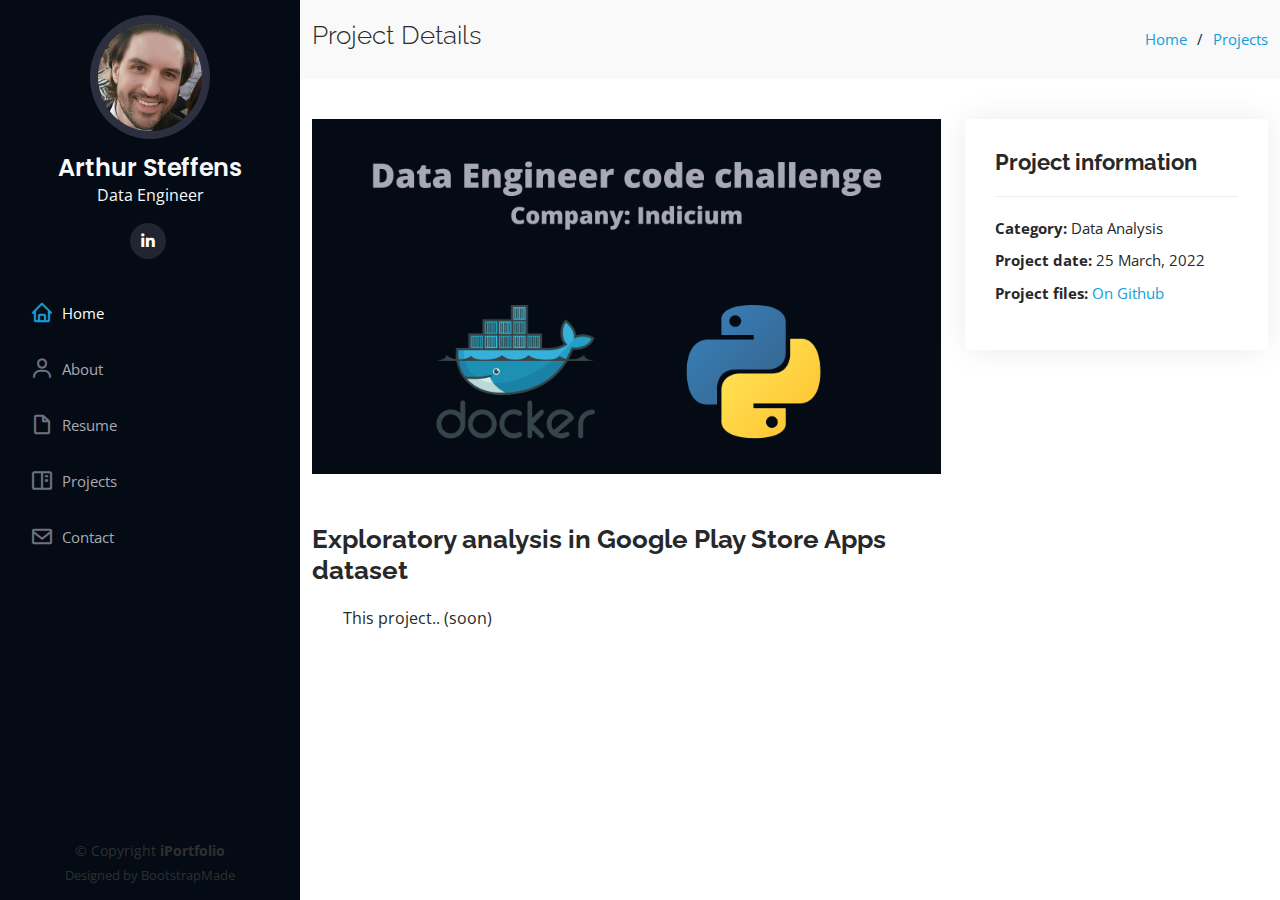
<file: project2_eda-googleplaystore.html>
<!DOCTYPE html>
<html lang="en">

<head>
  <meta charset="utf-8">
  <meta content="width=device-width, initial-scale=1.0" name="viewport">

  <title>Project Details</title>
  <meta content="" name="Projects page">
  <meta content="" name="projects">

  <!-- Favicons -->
  <link href="assets/img/favicon.png" rel="icon">
  <link href="assets/img/apple-touch-icon.png" rel="apple-touch-icon">

  <!-- Google Fonts -->
  <link href="https://fonts.googleapis.com/css?family=Open+Sans:300,300i,400,400i,600,600i,700,700i|Raleway:300,300i,400,400i,500,500i,600,600i,700,700i|Poppins:300,300i,400,400i,500,500i,600,600i,700,700i" rel="stylesheet">

  <!-- Vendor CSS Files -->
  <link href="assets/vendor/aos/aos.css" rel="stylesheet">
  <link href="assets/vendor/bootstrap/css/bootstrap.min.css" rel="stylesheet">
  <link href="assets/vendor/bootstrap-icons/bootstrap-icons.css" rel="stylesheet">
  <link href="assets/vendor/boxicons/css/boxicons.min.css" rel="stylesheet">
  <link href="assets/vendor/glightbox/css/glightbox.min.css" rel="stylesheet">
  <link href="assets/vendor/swiper/swiper-bundle.min.css" rel="stylesheet">

  <!-- Template Main CSS File -->
  <link href="assets/css/style.css" rel="stylesheet">

  <!-- =======================================================
  * Template Name: iPortfolio - v3.1.0
  * Template URL: https://bootstrapmade.com/iportfolio-bootstrap-portfolio-websites-template/
  * Author: BootstrapMade.com
  * License: https://bootstrapmade.com/license/
  ======================================================== -->
</head>

<body>

  <!-- ======= Mobile nav toggle button ======= -->
  <i class="bi bi-list mobile-nav-toggle d-xl-none"></i>

  <!-- ======= Header ======= -->
  <header id="header">
    <div class="d-flex flex-column">

      <div class="profile">
        <a href="index.html">
        <img src="assets/img/arthur.png" alt="Arthur's profile picture" class="img-fluid rounded-circle">
        <h1 class="text-light">Arthur Steffens</h1>
        <p class="text-light" text-align: center>Data Engineer</p></a>
        <div class="social-links mt-3 text-center">
          <a href="https://linkedin.com/in/arthursteffens" class="linkedin"><i class="bx bxl-linkedin"></i></a>
        </div>
      </div>

      <nav id="navbar" class="nav-menu navbar">
        <ul>
          <li><a href="index.html#hero" class="nav-link scrollto active"><i class="bx bx-home"></i> <span>Home</span></a></li>
          <li><a href="index.html#about" class="nav-link scrollto"><i class="bx bx-user"></i> <span>About</span></a></li>
          <li><a href="index.html#resume" class="nav-link scrollto"><i class="bx bx-file-blank"></i> <span>Resume</span></a></li>
          <li><a href="index.html#portfolio" class="nav-link scrollto"><i class="bx bx-book-content"></i> <span>Projects</span></a></li>
          <li><a href="index.html#contact" class="nav-link scrollto"><i class="bx bx-envelope"></i> <span>Contact</span></a></li>
        </ul>
      </nav><!-- .nav-menu -->
    </div>
  </header><!-- End Header -->

  <main id="main">

    <!-- ======= Breadcrumbs ======= -->
    <section id="breadcrumbs" class="breadcrumbs">
      <div class="container">

        <div class="d-flex justify-content-between align-items-center">
          <h2>Project Details</h2>
          <ol>
            <li><a href="index.html">Home</a></li>
            <li><a href="index.html#portfolio">Projects</a></li>
          </ol>
        </div>

      </div>
    </section><!-- End Breadcrumbs -->

    <!-- ======= Portfolio Details Section ======= -->
    <section id="portfolio-details" class="portfolio-details">
      <div class="container">

        <div class="row gy-4">

          <div class="col-lg-8">
            <div class="portfolio-details-slider swiper-container">

                <div class="swiper-slide">
                  <img src="assets/img/portfolio/project2.png" alt="">
                </div>
              <div class="swiper-pagination"></div>
            </div>

            <div class="portfolio-description">
              <h2>Exploratory analysis in Google Play Store Apps dataset</h2>
              <p>
                This project.. (soon)
              </p>







            </div>
          </div>


          <div class="col-lg-4">
            <div class="portfolio-info">
              <h3>Project information</h3>
              <ul>
                <li><strong>Category:</strong> Data Analysis</li>
                <li><strong>Project date:</strong> 25 March, 2022</li>
                <li><strong>Project files:</strong> <a href="https://github.com/arthursteffens/personal-projects/tree/main/google-play-store-apps_EDA">On Github</a></li>
              </ul>
            </div>
            <!-- <div class="portfolio-description">
              <h2>This is an example of portfolio detail</h2>
              <p>
                Autem ipsum nam porro corporis rerum. Quis eos dolorem eos itaque inventore commodi labore quia quia. Exercitationem repudiandae officiis neque suscipit non officia eaque itaque enim. Voluptatem officia accusantium nesciunt est omnis tempora consectetur dignissimos. Sequi nulla at esse enim cum deserunt eius.
              </p>
            </div> -->
          </div>

        </div>

      </div>
    </section><!-- End Portfolio Details Section -->

  </main><!-- End #main -->

  <!-- ======= Footer ======= -->
  <footer id="footer">
    <div class="container">
      <div class="copyright">
        &copy; Copyright <strong><span>iPortfolio</span></strong>
      </div>
      <div class="credits">
        <!-- All the links in the footer should remain intact. -->
        <!-- You can delete the links only if you purchased the pro version. -->
        <!-- Licensing information: https://bootstrapmade.com/license/ -->
        <!-- Purchase the pro version with working PHP/AJAX contact form: https://bootstrapmade.com/iportfolio-bootstrap-portfolio-websites-template/ -->
        Designed by <a href="https://bootstrapmade.com/" class="link">BootstrapMade</a>
      </div>
    </div>
  </footer><!-- End  Footer -->

  <a href="#" class="back-to-top d-flex align-items-center justify-content-center"><i class="bi bi-arrow-up-short"></i></a>

  <!-- Vendor JS Files -->
  <script src="assets/vendor/aos/aos.js"></script>
  <script src="assets/vendor/bootstrap/js/bootstrap.bundle.min.js"></script>
  <script src="assets/vendor/glightbox/js/glightbox.min.js"></script>
  <script src="assets/vendor/isotope-layout/isotope.pkgd.min.js"></script>
  <script src="assets/vendor/php-email-form/validate.js"></script>
  <script src="assets/vendor/purecounter/purecounter.js"></script>
  <script src="assets/vendor/swiper/swiper-bundle.min.js"></script>
  <script src="assets/vendor/typed.js/typed.min.js"></script>
  <script src="assets/vendor/waypoints/noframework.waypoints.js"></script>

  <!-- Template Main JS File -->
  <script src="assets/js/main.js"></script>

</body>

</html>
</file>
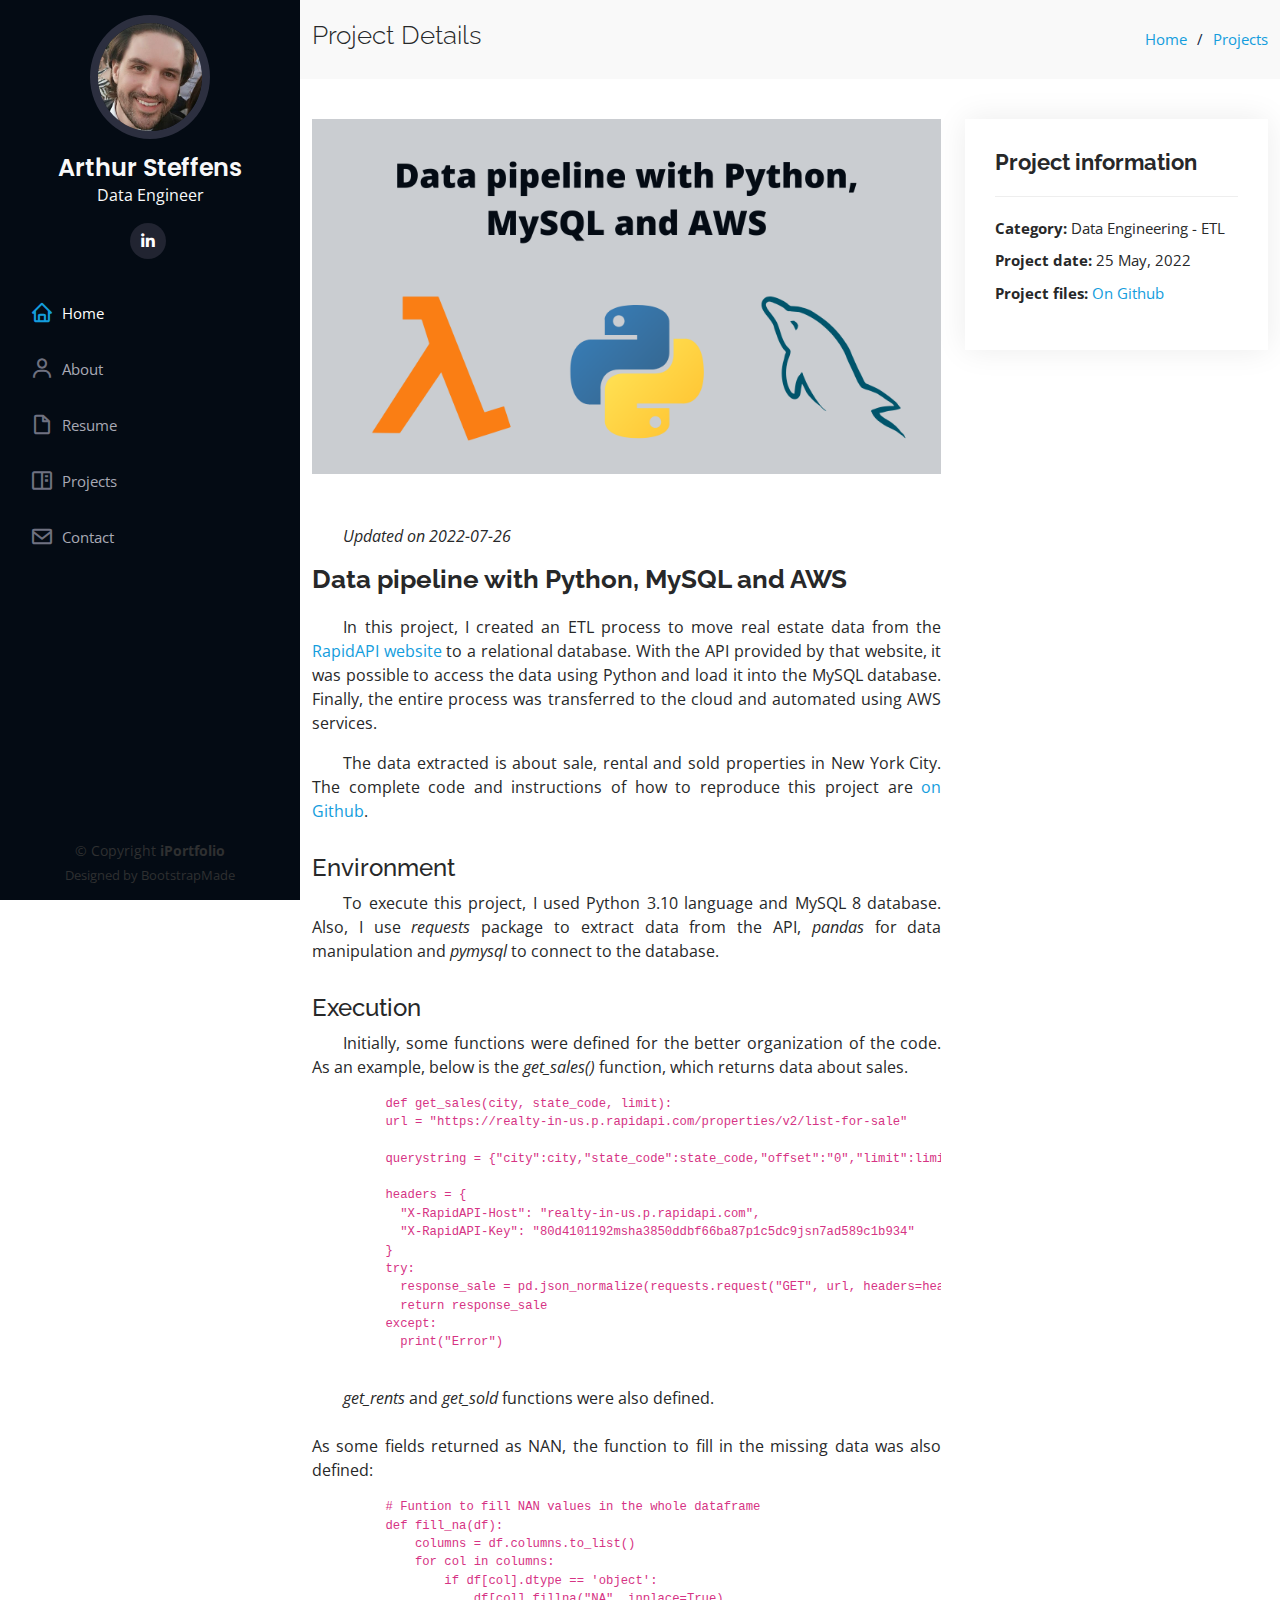
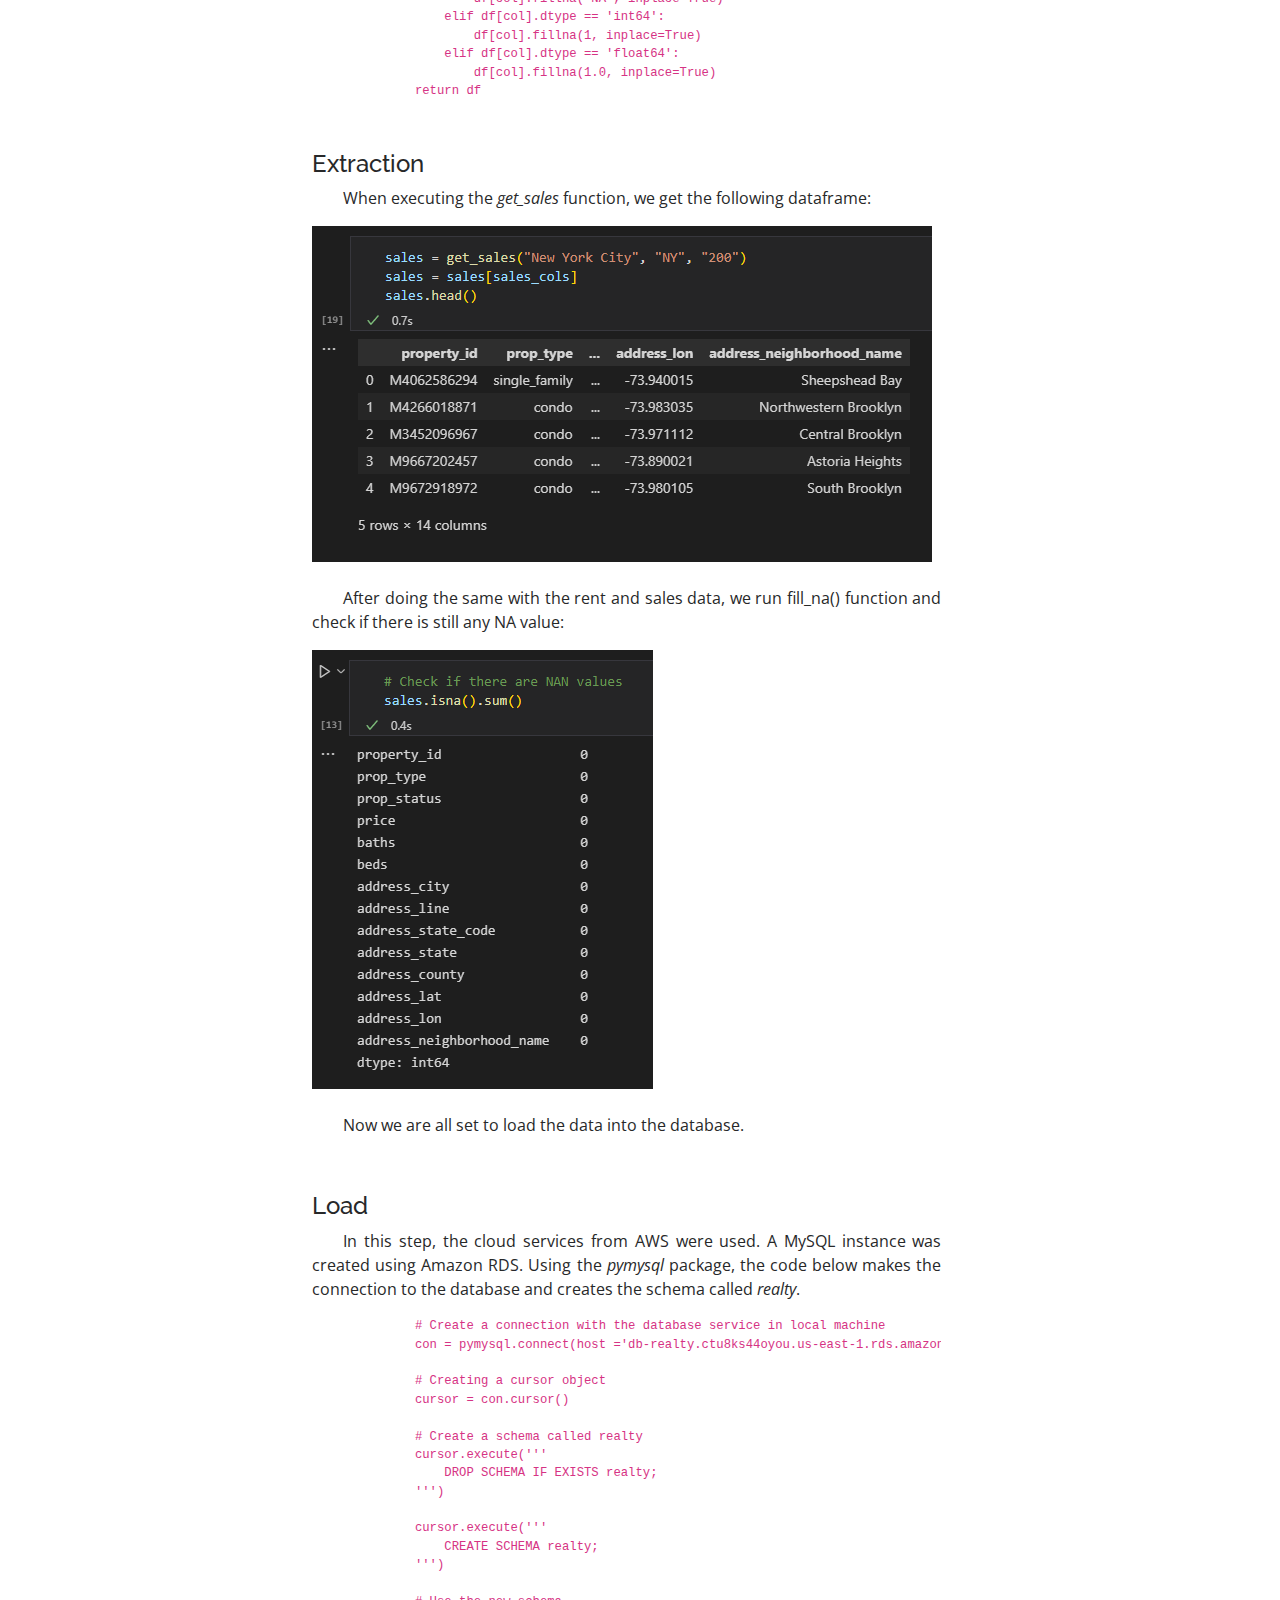
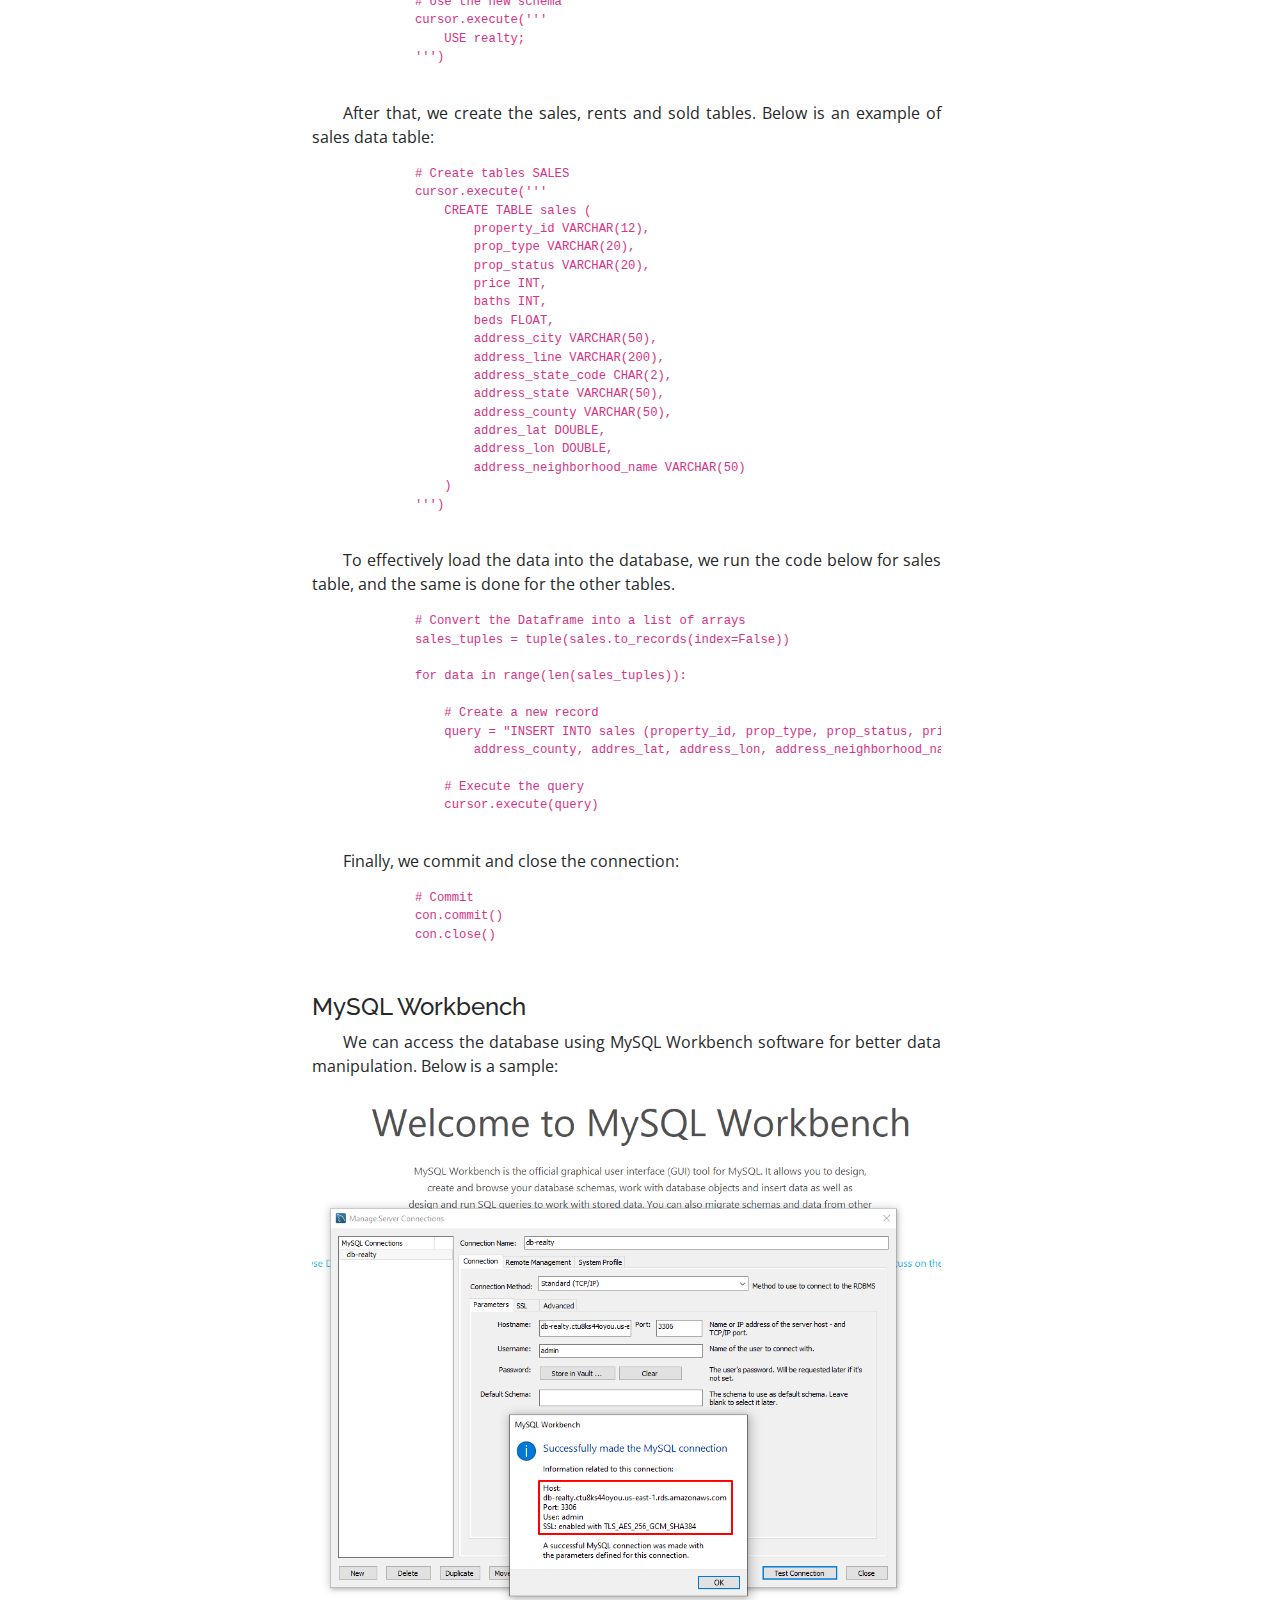
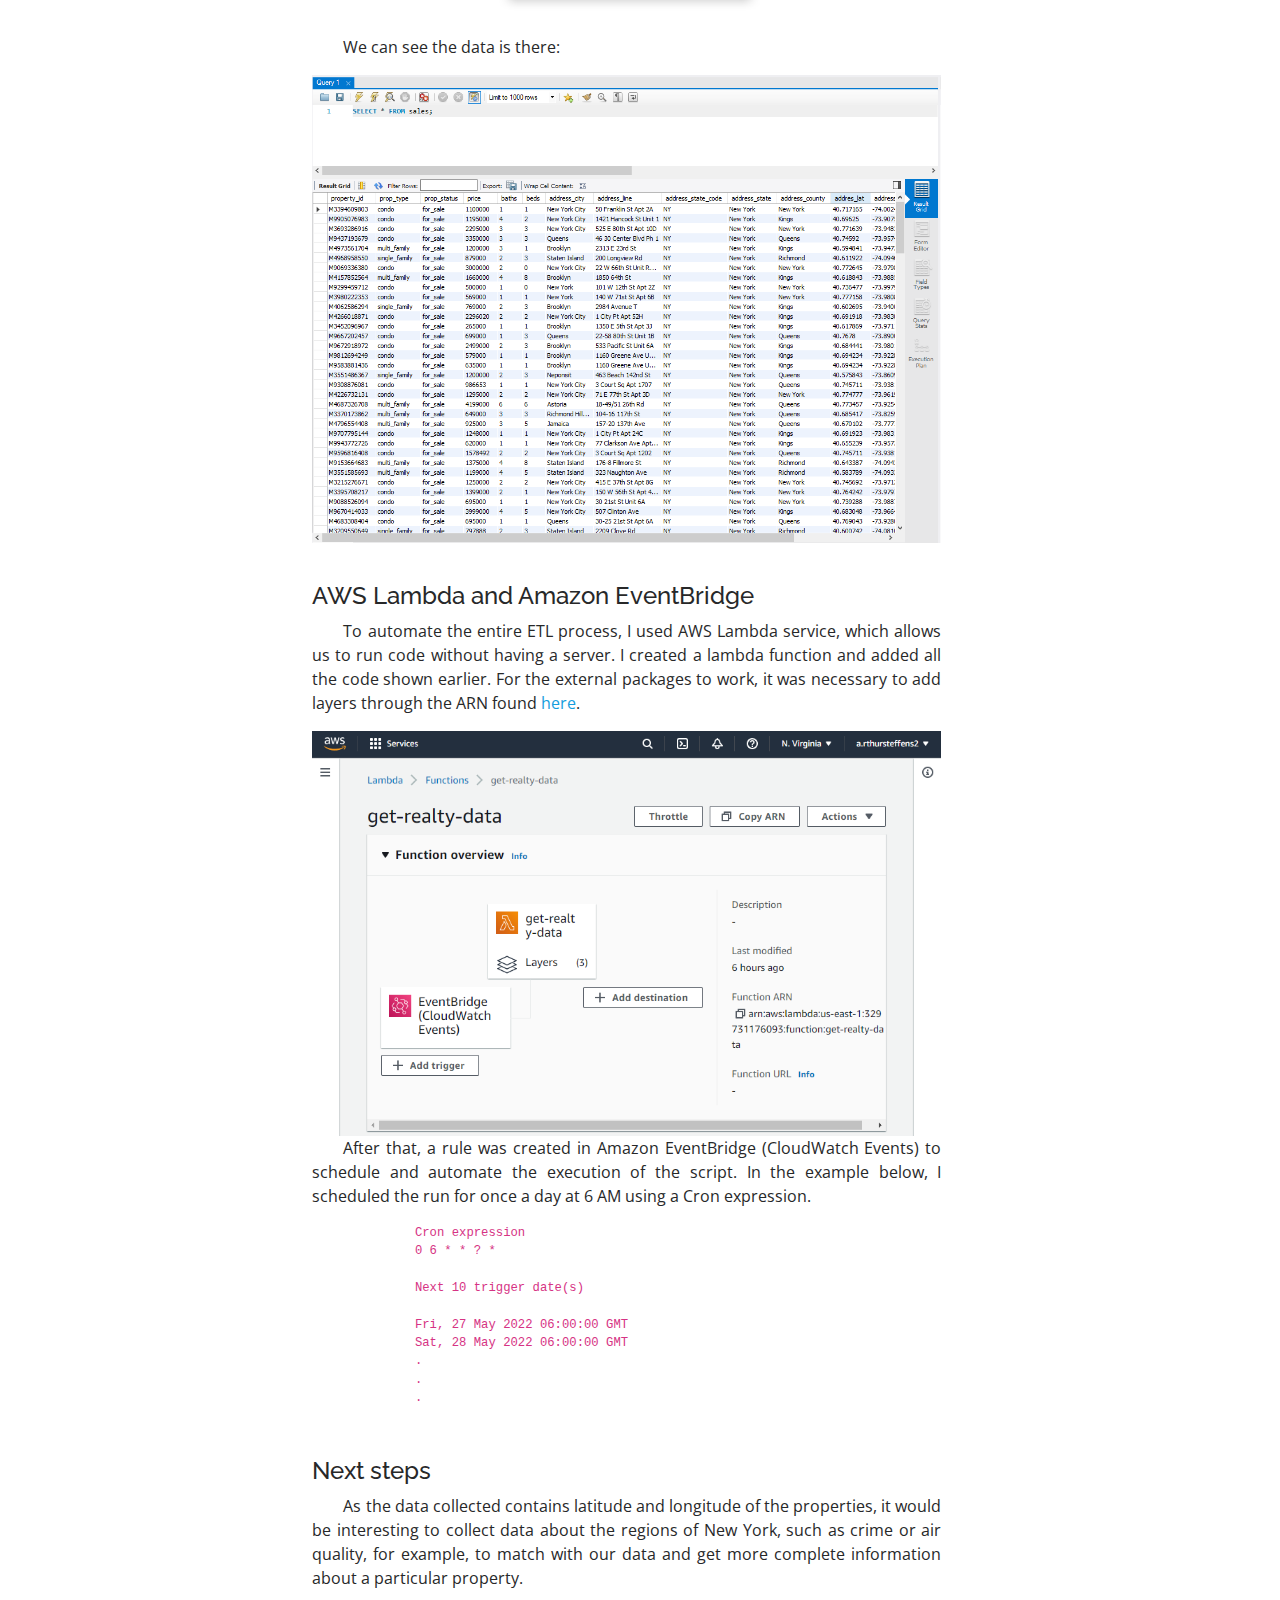
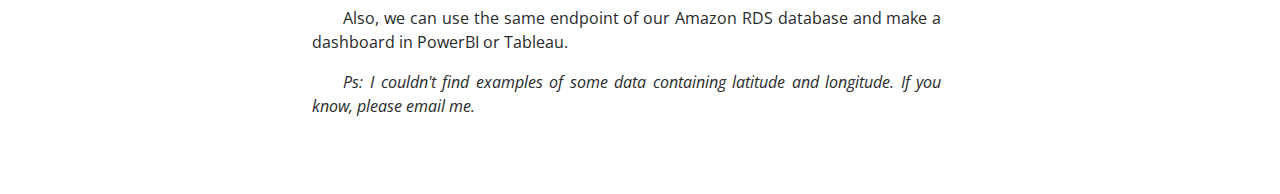
<file: project3_etl-pipeline-API-realty-python-aws.html>
<!DOCTYPE html>
<html lang="en">

<head>
  <meta charset="utf-8">
  <meta content="width=device-width, initial-scale=1.0" name="viewport">

  <title>Project Details</title>
  <meta content="" name="Projects page">
  <meta content="" name="projects">

  <!-- Favicons -->
  <link href="assets/img/favicon.png" rel="icon">
  <link href="assets/img/apple-touch-icon.png" rel="apple-touch-icon">

  <!-- Google Fonts -->
  <link href="https://fonts.googleapis.com/css?family=Open+Sans:300,300i,400,400i,600,600i,700,700i|Raleway:300,300i,400,400i,500,500i,600,600i,700,700i|Poppins:300,300i,400,400i,500,500i,600,600i,700,700i" rel="stylesheet">

  <!-- Vendor CSS Files -->
  <link href="assets/vendor/aos/aos.css" rel="stylesheet">
  <link href="assets/vendor/bootstrap/css/bootstrap.min.css" rel="stylesheet">
  <link href="assets/vendor/bootstrap-icons/bootstrap-icons.css" rel="stylesheet">
  <link href="assets/vendor/boxicons/css/boxicons.min.css" rel="stylesheet">
  <link href="assets/vendor/glightbox/css/glightbox.min.css" rel="stylesheet">
  <link href="assets/vendor/swiper/swiper-bundle.min.css" rel="stylesheet">

  <!-- Template Main CSS File -->
  <link href="assets/css/style.css" rel="stylesheet">

  <!-- =======================================================
  * Template Name: iPortfolio - v3.1.0
  * Template URL: https://bootstrapmade.com/iportfolio-bootstrap-portfolio-websites-template/
  * Author: BootstrapMade.com
  * License: https://bootstrapmade.com/license/
  ======================================================== -->
</head>

<body>

  <!-- ======= Mobile nav toggle button ======= -->
  <i class="bi bi-list mobile-nav-toggle d-xl-none"></i>

  <!-- ======= Header ======= -->
  <header id="header">
    <div class="d-flex flex-column">

      <div class="profile">
        <a href="index.html">
        <img src="assets/img/arthur.png" alt="Arthur's profile picture" class="img-fluid rounded-circle">
        <h1 class="text-light">Arthur Steffens</h1>
        <p class="text-light" text-align: center>Data Engineer</p></a>
        <div class="social-links mt-3 text-center">
          <a href="https://linkedin.com/in/arthursteffens" class="linkedin"><i class="bx bxl-linkedin"></i></a>
        </div>
      </div>

      <nav id="navbar" class="nav-menu navbar">
        <ul>
          <li><a href="index.html#hero" class="nav-link scrollto active"><i class="bx bx-home"></i> <span>Home</span></a></li>
          <li><a href="index.html#about" class="nav-link scrollto"><i class="bx bx-user"></i> <span>About</span></a></li>
          <li><a href="index.html#resume" class="nav-link scrollto"><i class="bx bx-file-blank"></i> <span>Resume</span></a></li>
          <li><a href="index.html#portfolio" class="nav-link scrollto"><i class="bx bx-book-content"></i> <span>Projects</span></a></li>
          <li><a href="index.html#contact" class="nav-link scrollto"><i class="bx bx-envelope"></i> <span>Contact</span></a></li>
        </ul>
      </nav><!-- .nav-menu -->
    </div>
  </header><!-- End Header -->

  <main id="main">

    <!-- ======= Breadcrumbs ======= -->
    <section id="breadcrumbs" class="breadcrumbs">
      <div class="container">

        <div class="d-flex justify-content-between align-items-center">
          <h2>Project Details</h2>
          <ol>
            <li><a href="index.html">Home</a></li>
            <li><a href="index.html#portfolio">Projects</a></li>
          </ol>
        </div>

      </div>
    </section><!-- End Breadcrumbs -->

    <!-- ======= Portfolio Details Section ======= -->
    <section id="portfolio-details" class="portfolio-details">
      <div class="container">

        <div class="row gy-4">

          <div class="col-lg-8">
            <div class="portfolio-details-slider swiper-container">

                <div class="swiper-slide">
                  <img src="assets/img/portfolio/project3.png" alt="">
                </div>
              <div class="swiper-pagination"></div>
            </div>

            <div class="portfolio-description">
              <p><i>Updated on 2022-07-26</i></p>
              <h2>Data pipeline with Python, MySQL and AWS</h2>
              <p>
                In this project, I created an ETL process to move real estate data from the <a href="https://rapidapi.com/apidojo/api/realty-in-us/">RapidAPI website</a> to a relational database. With the API provided by that website, it was possible to access the data using Python and load it into the MySQL database. Finally, the entire process was transferred to the cloud and automated using AWS services.
              </p>
              <p>
                The data extracted is about sale, rental and sold properties in New York City.
                The complete code and instructions of how to reproduce this project are <a href="https://github.com/arthursteffens/personal-projects/tree/main/etl-pipeline-API-realty-python-aws_ENG">on Github</a>.
              </p>

              <h4>Environment</h4>
              <p>
                To execute this project, I used Python 3.10 language and MySQL 8 database. Also, I use <i>requests</i> package to extract data from the API, <i>pandas</i> for data manipulation and <i>pymysql</i> to connect to the database.  
              </p>

              <h4>Execution</h4>
              <p>
                Initially, some functions were defined for the better organization of the code. As an example, below is the <i>get_sales()</i> function, which returns data about sales.</p>

            <code><pre>
          def get_sales(city, state_code, limit):
          url = "https://realty-in-us.p.rapidapi.com/properties/v2/list-for-sale"
        
          querystring = {"city":city,"state_code":state_code,"offset":"0","limit":limit,"sort":"relevance"}
        
          headers = {
            "X-RapidAPI-Host": "realty-in-us.p.rapidapi.com",
            "X-RapidAPI-Key": "80d4101192msha3850ddbf66ba87p1c5dc9jsn7ad589c1b934"
          }
          try:
            response_sale = pd.json_normalize(requests.request("GET", url, headers=headers, params=querystring).json(), record_path="properties", sep="_")
            return response_sale
          except:
            print("Error")
            </pre></code>
              

                <p><i>get_rents</i> and <i>get_sold</i> functions were also defined.<br><br>
                  As some fields returned as NAN, the function to fill in the missing data was also defined:</p>
            <code><pre>
          # Funtion to fill NAN values in the whole dataframe
          def fill_na(df):
              columns = df.columns.to_list()
              for col in columns:
                  if df[col].dtype == 'object':
                      df[col].fillna("NA", inplace=True)
                  elif df[col].dtype == 'int64':
                      df[col].fillna(1, inplace=True)
                  elif df[col].dtype == 'float64':
                      df[col].fillna(1.0, inplace=True)
              return df
            </pre></code>

              <h4>Extraction</h4>
              <p>When executing the <i>get_sales</i> function, we get the following dataframe:</p>

              <img src="assets/img/proj3/sales_df.png" class="img-fluid"> <br><br>

              <p>
                After doing the same with the rent and sales data, we run fill_na() function and check if there is still any NA value:
              </p>

              <img src="assets/img/proj3/is_na.png" class="img-fluid"> <br><br>

              <p>Now we are all set to load the data into the database.</p> <br>

              <h4>Load</h4>

              <p>In this step, the cloud services from AWS were used. A MySQL instance was created using Amazon RDS.
                Using the <i>pymysql</i> package, the code below makes the connection to the database and creates the schema called <i>realty</i>.</p>
              
                <code><pre>
              # Create a connection with the database service in local machine
              con = pymysql.connect(host ='db-realty.ctu8ks44oyou.us-east-1.rds.amazonaws.com', port=int(3306), user='admin', passwd='')

              # Creating a cursor object
              cursor = con.cursor()

              # Create a schema called realty
              cursor.execute('''
                  DROP SCHEMA IF EXISTS realty;
              ''')

              cursor.execute('''
                  CREATE SCHEMA realty;
              ''')

              # Use the new schema
              cursor.execute('''
                  USE realty;
              ''')
                </pre></code>

                <p>After that, we create the sales, rents and sold tables. Below is an example of sales data table:</p>



                <code><pre>
              # Create tables SALES
              cursor.execute('''
                  CREATE TABLE sales (
                      property_id VARCHAR(12),
                      prop_type VARCHAR(20),
                      prop_status VARCHAR(20),
                      price INT,
                      baths INT,
                      beds FLOAT,
                      address_city VARCHAR(50),
                      address_line VARCHAR(200),
                      address_state_code CHAR(2),
                      address_state VARCHAR(50),
                      address_county VARCHAR(50),
                      addres_lat DOUBLE,
                      address_lon DOUBLE,
                      address_neighborhood_name VARCHAR(50)
                  )
              ''')
                </pre></code>

                <p>To effectively load the data into the database, we run the code below for sales table, and the same is done for the other tables.</p>


                <code><pre>
              # Convert the Dataframe into a list of arrays
              sales_tuples = tuple(sales.to_records(index=False))

              for data in range(len(sales_tuples)):
                  
                  # Create a new record
                  query = "INSERT INTO sales (property_id, prop_type, prop_status, price, baths, beds, address_city, address_line, address_state_code, address_state, \
                      address_county, addres_lat, address_lon, address_neighborhood_name) VALUES {}".format(sales_tuples[data])
                  
                  # Execute the query
                  cursor.execute(query)
                </pre></code>

                <p>Finally, we commit and close the connection:</p>

                <code><pre>
              # Commit
              con.commit()
              con.close()
                </pre></code>

                <h4>MySQL Workbench</h4>
                <p>We can access the database using MySQL Workbench software for better data manipulation.
                  Below is a sample:</p>

                <img src="assets/img/proj3/workbench_connection.png" class="img-fluid"><br><br>

                <p>We can see the data is there:</p>

                <img src="assets/img/proj3/workbench_sales.png" class="img-fluid"><br><br>


                <h4>AWS Lambda and Amazon EventBridge</h4>

                <p>
                  To automate the entire ETL process, I used AWS Lambda service, which allows us to run code without having a server. I created a lambda function and added all the code shown earlier. For the external packages to work, it was necessary to add layers through the ARN found <a href="https://github.com/keithrozario/Klayers/tree/master/deployments/python3.8">here</a>.
                </p>

                <img src="assets/img/proj3/lambda.png" class="img-fluid">

                <p>After that, a rule was created in Amazon EventBridge (CloudWatch Events) to schedule and automate the execution of the script. In the example below, I scheduled the run for once a day at 6 AM using a Cron expression.</p>

                <code><pre>
              Cron expression
              0 6 * * ? *

              Next 10 trigger date(s)

              Fri, 27 May 2022 06:00:00 GMT
              Sat, 28 May 2022 06:00:00 GMT
              . 
              . 
              .
                </pre></code>


                <h4>Next steps</h4>

                <p>As the data collected contains latitude and longitude of the properties, it would be interesting to collect data about the regions of New York, such as crime or air quality, for example, to match with our data and get more complete information about a particular property.
                  </p>
                  <p>Also, we can use the same endpoint of our Amazon RDS database and make a dashboard in PowerBI or Tableau.
                  </p>
                  <p><i>Ps: I couldn't find examples of some data containing latitude and longitude. If you know, please email me.</i></p>


            </div>
          </div>


          <div class="col-lg-4">
            <div class="portfolio-info">
              <h3>Project information</h3>
              <ul>
                <li><strong>Category:</strong> Data Engineering - ETL</li>
                <!-- <li><strong>Client:</strong>: ASU Company</li> -->
                <li><strong>Project date:</strong> 25 May, 2022</li>
                <li><strong>Project files:</strong> <a href="https://github.com/arthursteffens/personal-projects/tree/main/etl-pipeline-API-realty-python-aws_ENG">On Github</a></li>
              </ul>
            </div>
          </div>

        </div>

      </div>
    </section><!-- End Portfolio Details Section -->

  </main><!-- End #main -->

  <!-- ======= Footer ======= -->
  <footer id="footer">
    <div class="container">
      <div class="copyright">
        &copy; Copyright <strong><span>iPortfolio</span></strong>
      </div>
      <div class="credits">
        <!-- All the links in the footer should remain intact. -->
        <!-- You can delete the links only if you purchased the pro version. -->
        <!-- Licensing information: https://bootstrapmade.com/license/ -->
        <!-- Purchase the pro version with working PHP/AJAX contact form: https://bootstrapmade.com/iportfolio-bootstrap-portfolio-websites-template/ -->
        Designed by <a href="https://bootstrapmade.com/" class="link">BootstrapMade</a>
      </div>
    </div>
  </footer><!-- End  Footer -->

  <a href="#" class="back-to-top d-flex align-items-center justify-content-center"><i class="bi bi-arrow-up-short"></i></a>

  <!-- Vendor JS Files -->
  <script src="assets/vendor/aos/aos.js"></script>
  <script src="assets/vendor/bootstrap/js/bootstrap.bundle.min.js"></script>
  <script src="assets/vendor/glightbox/js/glightbox.min.js"></script>
  <script src="assets/vendor/isotope-layout/isotope.pkgd.min.js"></script>
  <script src="assets/vendor/php-email-form/validate.js"></script>
  <script src="assets/vendor/purecounter/purecounter.js"></script>
  <script src="assets/vendor/swiper/swiper-bundle.min.js"></script>
  <script src="assets/vendor/typed.js/typed.min.js"></script>
  <script src="assets/vendor/waypoints/noframework.waypoints.js"></script>

  <!-- Template Main JS File -->
  <script src="assets/js/main.js"></script>

</body>

</html>
</file>
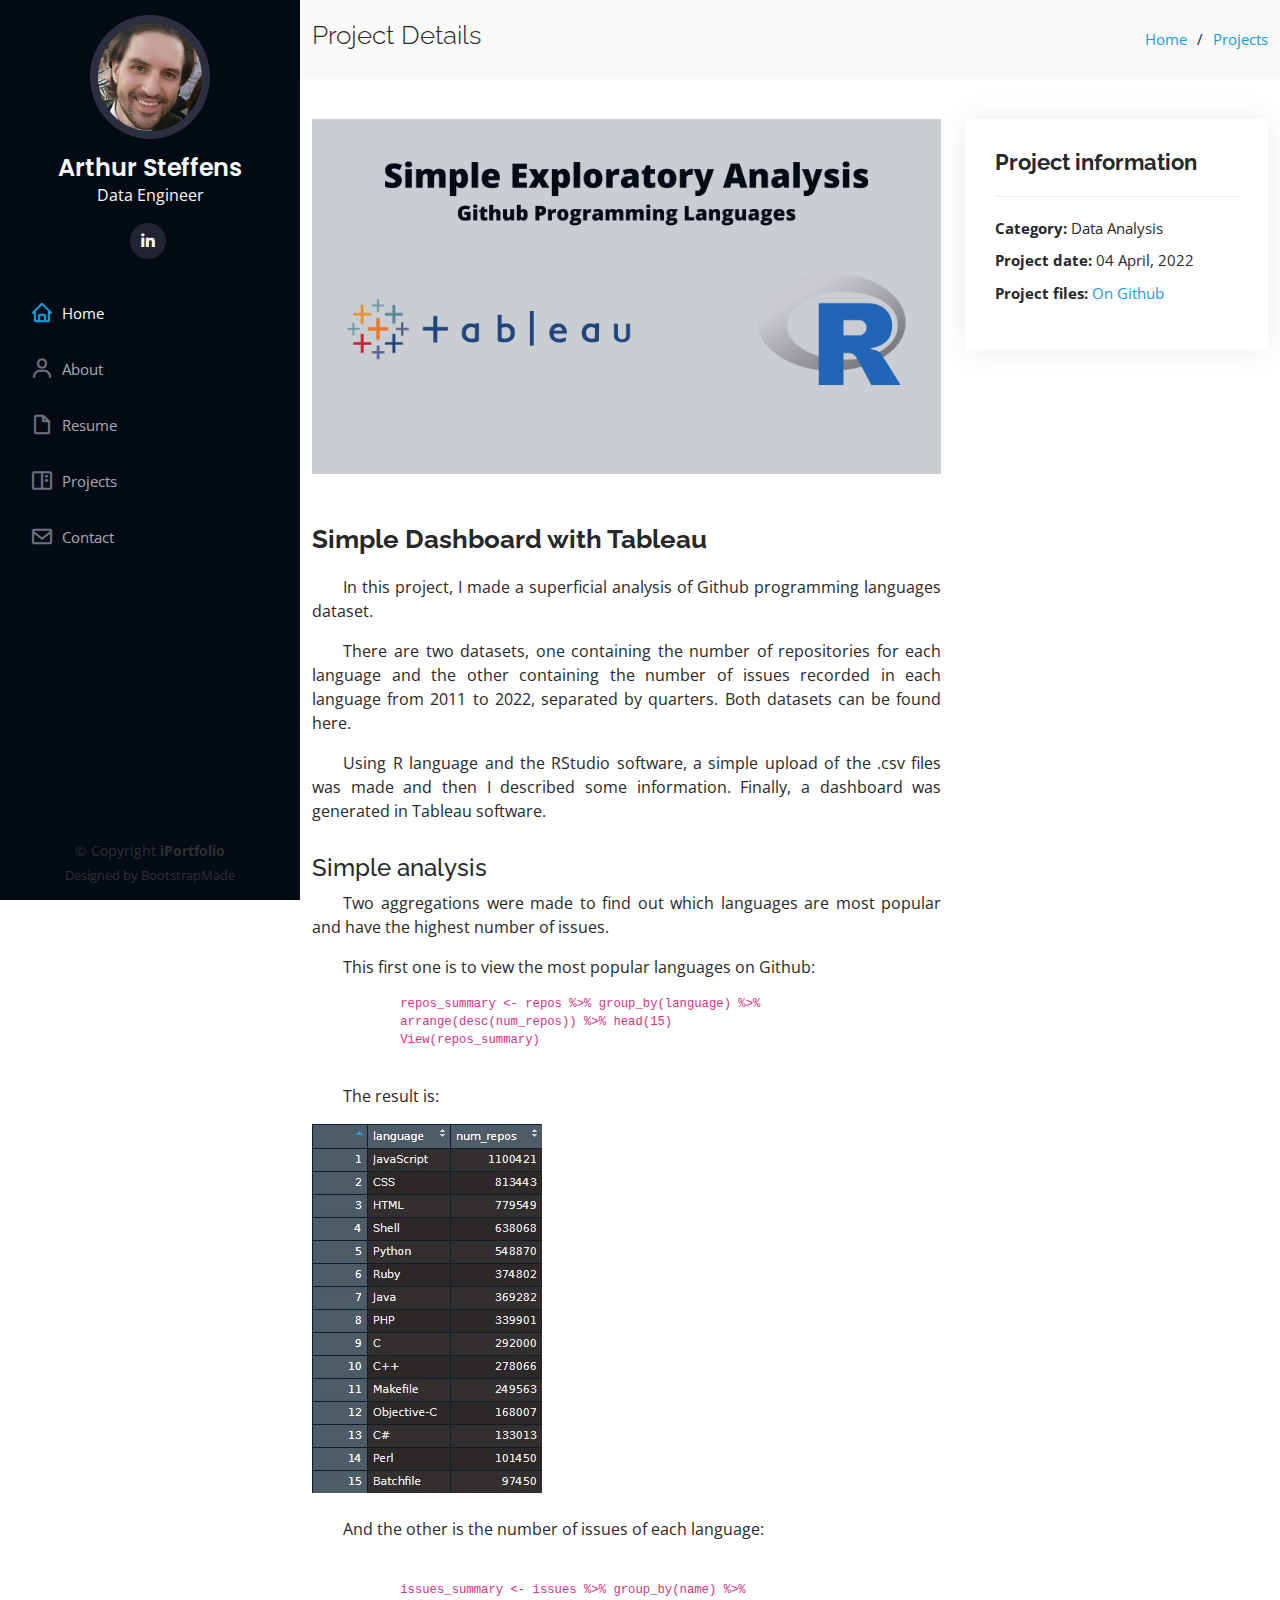
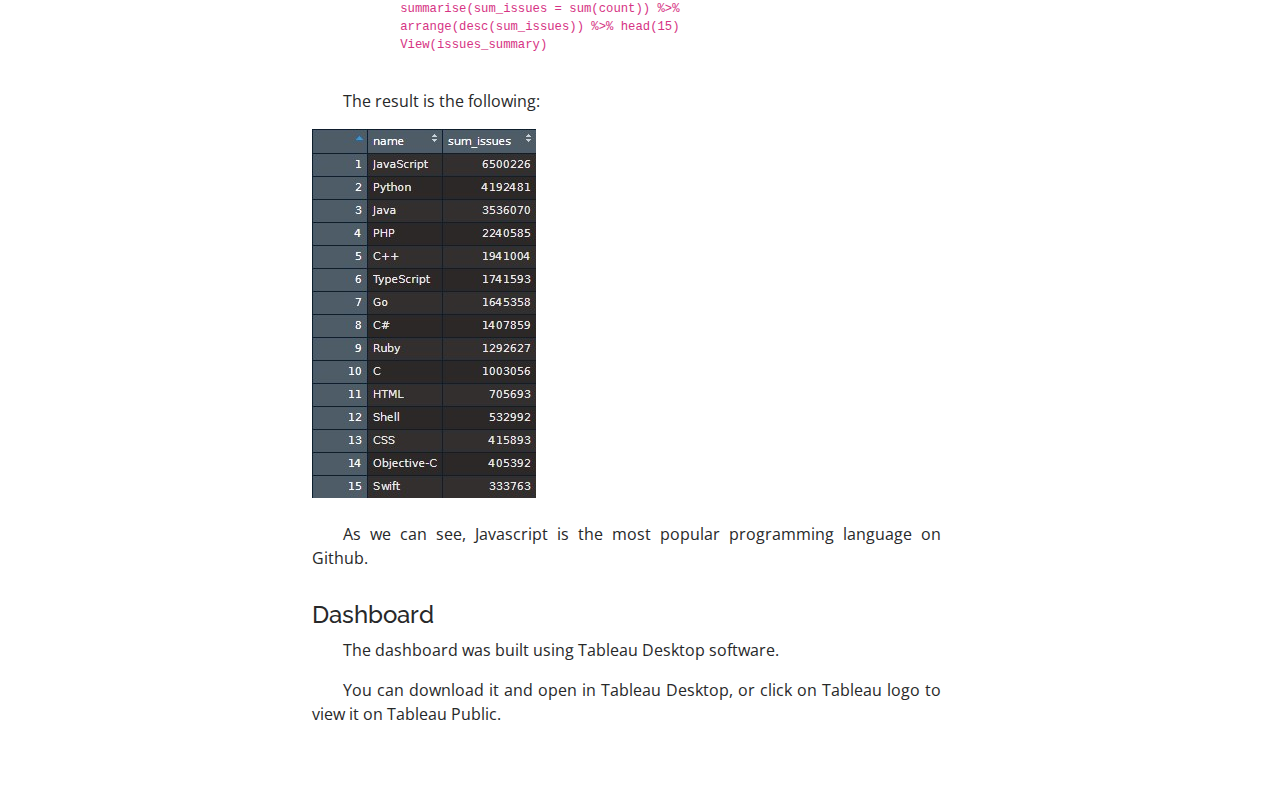
<file: project4_github-languages-tableau.html>
<!DOCTYPE html>
<html lang="en">

<head>
  <meta charset="utf-8">
  <meta content="width=device-width, initial-scale=1.0" name="viewport">

  <title>Project Details</title>
  <meta content="" name="Projects page">
  <meta content="" name="projects">

  <!-- Favicons -->
  <link href="assets/img/favicon.png" rel="icon">
  <link href="assets/img/apple-touch-icon.png" rel="apple-touch-icon">

  <!-- Google Fonts -->
  <link href="https://fonts.googleapis.com/css?family=Open+Sans:300,300i,400,400i,600,600i,700,700i|Raleway:300,300i,400,400i,500,500i,600,600i,700,700i|Poppins:300,300i,400,400i,500,500i,600,600i,700,700i" rel="stylesheet">

  <!-- Vendor CSS Files -->
  <link href="assets/vendor/aos/aos.css" rel="stylesheet">
  <link href="assets/vendor/bootstrap/css/bootstrap.min.css" rel="stylesheet">
  <link href="assets/vendor/bootstrap-icons/bootstrap-icons.css" rel="stylesheet">
  <link href="assets/vendor/boxicons/css/boxicons.min.css" rel="stylesheet">
  <link href="assets/vendor/glightbox/css/glightbox.min.css" rel="stylesheet">
  <link href="assets/vendor/swiper/swiper-bundle.min.css" rel="stylesheet">

  <!-- Template Main CSS File -->
  <link href="assets/css/style.css" rel="stylesheet">

  <!-- =======================================================
  * Template Name: iPortfolio - v3.1.0
  * Template URL: https://bootstrapmade.com/iportfolio-bootstrap-portfolio-websites-template/
  * Author: BootstrapMade.com
  * License: https://bootstrapmade.com/license/
  ======================================================== -->
</head>

<body>

  <!-- ======= Mobile nav toggle button ======= -->
  <i class="bi bi-list mobile-nav-toggle d-xl-none"></i>

  <!-- ======= Header ======= -->
  <header id="header">
    <div class="d-flex flex-column">

      <div class="profile">
        <a href="index.html">
        <img src="assets/img/arthur.png" alt="Arthur's profile picture" class="img-fluid rounded-circle">
        <h1 class="text-light">Arthur Steffens</h1>
        <p class="text-light" text-align: center>Data Engineer</p></a>
        <div class="social-links mt-3 text-center">
          <a href="https://linkedin.com/in/arthursteffens" class="linkedin"><i class="bx bxl-linkedin"></i></a>
        </div>
      </div>

      <nav id="navbar" class="nav-menu navbar">
        <ul>
          <li><a href="index.html#hero" class="nav-link scrollto active"><i class="bx bx-home"></i> <span>Home</span></a></li>
          <li><a href="index.html#about" class="nav-link scrollto"><i class="bx bx-user"></i> <span>About</span></a></li>
          <li><a href="index.html#resume" class="nav-link scrollto"><i class="bx bx-file-blank"></i> <span>Resume</span></a></li>
          <li><a href="index.html#portfolio" class="nav-link scrollto"><i class="bx bx-book-content"></i> <span>Projects</span></a></li>
          <li><a href="index.html#contact" class="nav-link scrollto"><i class="bx bx-envelope"></i> <span>Contact</span></a></li>
        </ul>
      </nav><!-- .nav-menu -->
    </div>
  </header><!-- End Header -->

  <main id="main">

    <!-- ======= Breadcrumbs ======= -->
    <section id="breadcrumbs" class="breadcrumbs">
      <div class="container">

        <div class="d-flex justify-content-between align-items-center">
          <h2>Project Details</h2>
          <ol>
            <li><a href="index.html">Home</a></li>
            <li><a href="index.html#portfolio">Projects</a></li>
          </ol>
        </div>

      </div>
    </section><!-- End Breadcrumbs -->

    <!-- ======= Portfolio Details Section ======= -->
    <section id="portfolio-details" class="portfolio-details">
      <div class="container">

        <div class="row gy-4">

          <div class="col-lg-8">
            <div class="portfolio-details-slider swiper-container">

                <div class="swiper-slide">
                  <img src="assets/img/portfolio/project4.png" alt="">
                </div>
              <div class="swiper-pagination"></div>
            </div>

            <div class="portfolio-description">
              <h2>Simple Dashboard with Tableau</h2>

              <p>In this project, I made a superficial analysis of Github programming languages dataset.</p>

              <p>There are two datasets, one containing the number of repositories for each language and the other containing the number of issues recorded in each 
                language from 2011 to 2022, separated by quarters. Both datasets can be found here.</p>

              <p>Using R language and the RStudio software, a simple upload of the .csv files was made and then I described some information. Finally, a dashboard 
              was generated in Tableau software.</p>

              <h4>Simple analysis</h4>

              <p>Two aggregations were made to find out which languages are most popular and have the highest number of issues.</p>
              
              <p>This first one is to view the most popular languages on Github:</p>

              <code><pre>
            repos_summary <- repos %>% group_by(language) %>% 
            arrange(desc(num_repos)) %>% head(15)
            View(repos_summary)
              </pre></code>

              <p>The result is:</p>

              <img src="assets/img/proj4/repos_summary.jpg">
              <br><br>
              <p>And the other is the number of issues of each language:</p><br>
              <code><pre>
            issues_summary <- issues %>% group_by(name) %>% 
            summarise(sum_issues = sum(count)) %>%
            arrange(desc(sum_issues)) %>% head(15)
            View(issues_summary)
              </pre></code>

              <p>The result is the following:</p>
              
              <img src="assets/img/proj4/issues_summary.jpg">
              <br><br>
              <p>As we can see, Javascript is the most popular programming language on Github.</p>
              
              <h4>Dashboard</h4>
              
              <p>The dashboard was built using Tableau Desktop software.</p>

              <div class='tableauPlaceholder' id='viz1649098455052' style='position: relative'>
                <noscript>
                  <a href='#'><img alt='Github languages ' src='https:&#47;&#47;public.tableau.com&#47;static&#47;images&#47;Bo&#47;Book1_16490984191670&#47;Dashboard&#47;1_rss.png' style='border: none' />
                  </a>
                </noscript>
                <object class='tableauViz'  style='display:none;'>
                  <param name='host_url' value='https%3A%2F%2Fpublic.tableau.com%2F' />
                  <param name='embed_code_version' value='3' />
                  <param name='site_root' value='' />
                  <param name='name' value='Book1_16490984191670&#47;Dashboard' />
                  <param name='tabs' value='no' /><param name='toolbar' value='yes' />
                  <param name='static_image' value='https:&#47;&#47;public.tableau.com&#47;static&#47;images&#47;Bo&#47;Book1_16490984191670&#47;Dashboard&#47;1.png' />
                  <param name='animate_transition' value='yes' />
                  <param name='display_static_image' value='yes' />
                  <param name='display_spinner' value='yes' />
                  <param name='display_overlay' value='yes' /><param name='display_count' value='yes' />
                  <param name='language' value='pt-BR' /><param name='filter' value='publish=yes' />
                </object>
              </div>
              <script type='text/javascript'>
                var divElement = document.getElementById('viz1649098455052');
                var vizElement = divElement.getElementsByTagName('object')[0];
                if ( divElement.offsetWidth > 800 ) { vizElement.style.width='1000px';vizElement.style.height='827px';} else if ( divElement.offsetWidth > 500 ) { vizElement.style.width='1000px';vizElement.style.height='827px';} else { vizElement.style.width='100%';vizElement.style.height='927px';}
                var scriptElement = document.createElement('script');
                scriptElement.src = 'https://public.tableau.com/javascripts/api/viz_v1.js';
                vizElement.parentNode.insertBefore(scriptElement, vizElement);
              </script>
              
              <p>You can download it and open in Tableau Desktop, or click on Tableau logo to view it on Tableau Public.</p>

            
                

            </div>
          </div>


          <div class="col-lg-4">
            <div class="portfolio-info">
              <h3>Project information</h3>
              <ul>
                <li><strong>Category:</strong> Data Analysis</li>
                <!-- <li><strong>Client:</strong>: ASU Company</li> -->
                <li><strong>Project date:</strong> 04 April, 2022</li>
                <li><strong>Project files:</strong> <a href="https://github.com/arthursteffens/personal-projects/tree/main/github-languages_EDA">On Github</a></li>
              </ul>
            </div>
          </div>

        </div>

      </div>
    </section><!-- End Portfolio Details Section -->

  </main><!-- End #main -->

  <!-- ======= Footer ======= -->
  <footer id="footer">
    <div class="container">
      <div class="copyright">
        &copy; Copyright <strong><span>iPortfolio</span></strong>
      </div>
      <div class="credits">
        <!-- All the links in the footer should remain intact. -->
        <!-- You can delete the links only if you purchased the pro version. -->
        <!-- Licensing information: https://bootstrapmade.com/license/ -->
        <!-- Purchase the pro version with working PHP/AJAX contact form: https://bootstrapmade.com/iportfolio-bootstrap-portfolio-websites-template/ -->
        Designed by <a href="https://bootstrapmade.com/" class="link">BootstrapMade</a>
      </div>
    </div>
  </footer><!-- End  Footer -->

  <a href="#" class="back-to-top d-flex align-items-center justify-content-center"><i class="bi bi-arrow-up-short"></i></a>

  <!-- Vendor JS Files -->
  <script src="assets/vendor/aos/aos.js"></script>
  <script src="assets/vendor/bootstrap/js/bootstrap.bundle.min.js"></script>
  <script src="assets/vendor/glightbox/js/glightbox.min.js"></script>
  <script src="assets/vendor/isotope-layout/isotope.pkgd.min.js"></script>
  <script src="assets/vendor/php-email-form/validate.js"></script>
  <script src="assets/vendor/purecounter/purecounter.js"></script>
  <script src="assets/vendor/swiper/swiper-bundle.min.js"></script>
  <script src="assets/vendor/typed.js/typed.min.js"></script>
  <script src="assets/vendor/waypoints/noframework.waypoints.js"></script>

  <!-- Template Main JS File -->
  <script src="assets/js/main.js"></script>

</body>

</html>
</file>
<file: assets/css/style.css>
.text-light {
  text-align: center;
}

/**
* Template Name: iPortfolio - v3.1.0
* Template URL: https://bootstrapmade.com/iportfolio-bootstrap-portfolio-websites-template/
* Author: BootstrapMade.com
* License: https://bootstrapmade.com/license/
*/

/*--------------------------------------------------------------
# General
--------------------------------------------------------------*/
body {
  font-family: "Open Sans", sans-serif;
  color: #272829;
}

a {
  color: #149ddd;
  text-decoration: none;
}

a:hover {
  color: #37b3ed;
  text-decoration: none;
}

h1, h2, h3, h4, h5, h6 {
  font-family: "Raleway", sans-serif;
}

/*--------------------------------------------------------------
# Back to top button
--------------------------------------------------------------*/
.back-to-top {
  position: fixed;
  visibility: hidden;
  opacity: 0;
  right: 15px;
  bottom: 15px;
  z-index: 996;
  background: #149ddd;
  width: 40px;
  height: 40px;
  border-radius: 50px;
  transition: all 0.4s;
}

.back-to-top i {
  font-size: 28px;
  color: #fff;
  line-height: 0;
}

.back-to-top:hover {
  background: #2eafec;
  color: #fff;
}

.back-to-top.active {
  visibility: visible;
  opacity: 1;
}

/*--------------------------------------------------------------
# Header
--------------------------------------------------------------*/
#header {
  position: fixed;
  top: 0;
  left: 0;
  bottom: 0;
  width: 300px;
  transition: all ease-in-out 0.5s;
  z-index: 9997;
  transition: all 0.5s;
  padding: 0 15px;
  background: #040b14;
  overflow-y: auto;
}

#header .profile img {
  margin: 15px auto;
  display: block;
  width: 120px;
  border: 8px solid #2c2f3f;
}

#header .profile h1 {
  font-size: 24px;
  margin: 0;
  padding: 0;
  font-weight: 600;
  -moz-text-align-last: center;
  text-align-last: center;
  font-family: "Poppins", sans-serif;
}

#header .profile h1 a, #header .profile h1 a:hover {
  color: #fff;
  text-decoration: none;
}

#header .profile .social-links a {
  font-size: 18px;
  display: inline-block;
  background: #212431;
  color: #fff;
  line-height: 1;
  padding: 8px 0;
  margin-right: 4px;
  border-radius: 50%;
  text-align: center;
  width: 36px;
  height: 36px;
  transition: 0.3s;
}

#header .profile .social-links a:hover {
  background: #149ddd;
  color: #fff;
  text-decoration: none;
}

#main {
  margin-left: 300px;
}

@media (max-width: 1199px) {
  #header {
    left: -300px;
  }
  #main {
    margin-left: 0;
  }
}

/*--------------------------------------------------------------
# Navigation Menu
--------------------------------------------------------------*/
/* Desktop Navigation */
.nav-menu {
  padding: 30px 0 0 0;
}

.nav-menu * {
  margin: 0;
  padding: 0;
  list-style: none;
}

.nav-menu > ul > li {
  position: relative;
  white-space: nowrap;
}

.nav-menu a {
  display: flex;
  align-items: center;
  color: #a8a9b4;
  padding: 12px 15px;
  margin-bottom: 8px;
  transition: 0.3s;
  font-size: 15px;
}

.nav-menu a i {
  font-size: 24px;
  padding-right: 8px;
  color: #6f7180;
}

.nav-menu a:hover, .nav-menu .active, .nav-menu li:hover > a {
  text-decoration: none;
  color: #fff;
}

.nav-menu a:hover i, .nav-menu .active i, .nav-menu li:hover > a i {
  color: #149ddd;
}

/* Mobile Navigation */
.mobile-nav-toggle {
  position: fixed;
  right: 15px;
  top: 15px;
  z-index: 9998;
  border: 0;
  font-size: 24px;
  transition: all 0.4s;
  outline: none !important;
  background-color: #149ddd;
  color: #fff;
  width: 40px;
  height: 40px;
  display: inline-flex;
  align-items: center;
  justify-content: center;
  line-height: 0;
  border-radius: 50px;
  cursor: pointer;
}

.mobile-nav-active {
  overflow: hidden;
}

.mobile-nav-active #header {
  left: 0;
}

/*--------------------------------------------------------------
# Hero Section
--------------------------------------------------------------*/
#hero {
  width: 100%;
  height: 100vh;
  background: url("../img/wall.jpg") top center;
  background-size: cover;
}

#hero:before {
  content: "";
  background: rgba(5, 13, 24, 0.3);
  position: absolute;
  bottom: 0;
  top: 0;
  left: 0;
  right: 0;
  z-index: 1;
}

#hero .hero-container {
  position: relative;
  z-index: 2;
  min-width: 300px;
}

#hero h1 {
  margin: 0 0 10px 0;
  font-size: 64px;
  font-weight: 700;
  line-height: 56px;
  color: #fff;
}

#hero p {
  color: #fff;
  margin-bottom: 50px;
  font-size: 26px;
  font-family: "Poppins", sans-serif;
}

#hero p span {
  color: #fff;
  padding-bottom: 4px;
  letter-spacing: 1px;
  border-bottom: 3px solid #149ddd;
}

@media (min-width: 1024px) {
  #hero {
    background-attachment: fixed;
  }
}

@media (max-width: 768px) {
  #hero h1 {
    font-size: 28px;
    line-height: 36px;
  }
  #hero h2 {
    font-size: 18px;
    line-height: 24px;
    margin-bottom: 30px;
  }
}

/*--------------------------------------------------------------
# Sections General
--------------------------------------------------------------*/
section {
  padding: 60px 0;
  overflow: hidden;
}

.section-bg {
  background: #f5f8fd;
}

.section-title {
  padding-bottom: 30px;
}

.section-title h2 {
  font-size: 32px;
  font-weight: bold;
  margin-bottom: 20px;
  padding-bottom: 20px;
  position: relative;
  color: #173b6c;
}

.section-title h2::after {
  content: '';
  position: absolute;
  display: block;
  width: 50px;
  height: 3px;
  background: #149ddd;
  bottom: 0;
  left: 0;
}

.section-title p {
  margin-bottom: 0;
}

/*--------------------------------------------------------------
# About
--------------------------------------------------------------*/
.about .content h3 {
  font-weight: 700;
  font-size: 26px;
  color: #173b6c;
}

.about .content ul {
  list-style: none;
  padding: 0;
}

.about .content ul li {
  margin-bottom: 20px;
  display: flex;
  align-items: center;
}

.about .content ul strong {
  margin-right: 10px;
}

.about .content ul i {
  font-size: 16px;
  margin-right: 5px;
  color: #149ddd;
  line-height: 0;
}

.about .content p:last-child {
  margin-bottom: 0;
}

/*--------------------------------------------------------------
# Facts
--------------------------------------------------------------*/
.facts {
  padding-bottom: 30px;
}

.facts .count-box {
  padding: 30px;
  width: 100%;
}

.facts .count-box i {
  display: block;
  font-size: 44px;
  color: #149ddd;
  float: left;
  line-height: 0;
}

.facts .count-box span {
  font-size: 48px;
  line-height: 40px;
  display: block;
  font-weight: 700;
  color: #050d18;
  margin-left: 60px;
}

.facts .count-box p {
  padding: 15px 0 0 0;
  margin: 0 0 0 60px;
  font-family: "Raleway", sans-serif;
  font-size: 14px;
  color: #122f57;
}

.facts .count-box a {
  font-weight: 600;
  display: block;
  margin-top: 20px;
  color: #122f57;
  font-size: 15px;
  font-family: "Poppins", sans-serif;
  transition: ease-in-out 0.3s;
}

.facts .count-box a:hover {
  color: #1f5297;
}

/*--------------------------------------------------------------
# Akills
--------------------------------------------------------------*/
.skills .progress {
  height: 60px;
  display: block;
  background: none;
  border-radius: 0;
}

.skills .progress .skill {
  padding: 0;
  margin: 0 0 6px 0;
  text-transform: uppercase;
  display: block;
  font-weight: 600;
  font-family: "Poppins", sans-serif;
  color: #050d18;
}

.skills .progress .skill .val {
  float: right;
  font-style: normal;
}

.skills .progress-bar-wrap {
  background: #dce8f8;
  height: 10px;
}

.skills .progress-bar {
  width: 1px;
  height: 10px;
  transition: .9s;
  background-color: #149ddd;
}

/*--------------------------------------------------------------
# Resume
--------------------------------------------------------------*/
.resume .resume-title {
  font-size: 26px;
  font-weight: 700;
  margin-top: 20px;
  margin-bottom: 20px;
  color: #050d18;
}

.resume .resume-item {
  padding: 0 0 20px 20px;
  margin-top: -2px;
  border-left: 2px solid #1f5297;
  position: relative;
}

.resume .resume-item h4 {
  line-height: 18px;
  font-size: 18px;
  font-weight: 600;
  text-transform: uppercase;
  font-family: "Poppins", sans-serif;
  color: #050d18;
  margin-bottom: 10px;
}

.resume .resume-item h5 {
  font-size: 16px;
  background: #e4edf9;
  padding: 5px 15px;
  display: inline-block;
  font-weight: 600;
  margin-bottom: 10px;
}

.resume .resume-item ul {
  padding-left: 20px;
}

.resume .resume-item ul li {
  padding-bottom: 10px;
}

.resume .resume-item:last-child {
  padding-bottom: 0;
}

.resume .resume-item::before {
  content: "";
  position: absolute;
  width: 16px;
  height: 16px;
  border-radius: 50px;
  left: -9px;
  top: 0;
  background: #fff;
  border: 2px solid #1f5297;
}

/*--------------------------------------------------------------
# Portfolio
--------------------------------------------------------------*/
.portfolio .portfolio-item {
  margin-bottom: 30px;
}

.portfolio #portfolio-flters {
  padding: 0;
  margin: 0 auto 35px auto;
  list-style: none;
  text-align: center;
  background: #fff;
  border-radius: 50px;
  padding: 2px 15px;
}

.portfolio #portfolio-flters li {
  cursor: pointer;
  display: inline-block;
  padding: 10px 15px 8px 15px;
  font-size: 14px;
  font-weight: 600;
  line-height: 1;
  text-transform: uppercase;
  color: #272829;
  margin-bottom: 5px;
  transition: all 0.3s ease-in-out;
}

.portfolio #portfolio-flters li:hover, .portfolio #portfolio-flters li.filter-active {
  color: #149ddd;
}

.portfolio #portfolio-flters li:last-child {
  margin-right: 0;
}

.portfolio .portfolio-wrap {
  transition: 0.3s;
  position: relative;
  overflow: hidden;
  z-index: 1;
}

.portfolio .portfolio-wrap::before {
  content: "";
  background: rgba(255, 255, 255, 0.5);
  position: absolute;
  left: 0;
  right: 0;
  top: 0;
  bottom: 0;
  transition: all ease-in-out 0.3s;
  z-index: 2;
  opacity: 0;
}

.portfolio .portfolio-wrap .portfolio-links {
  opacity: 1;
  left: 0;
  right: 0;
  bottom: -60px;
  z-index: 3;
  position: absolute;
  transition: all ease-in-out 0.3s;
  display: flex;
  justify-content: center;
}

.portfolio .portfolio-wrap .portfolio-links a {
  color: #fff;
  font-size: 28px;
  text-align: center;
  background: rgba(20, 157, 221, 0.75);
  transition: 0.3s;
  width: 50%;
}

.portfolio .portfolio-wrap .portfolio-links a:hover {
  background: rgba(20, 157, 221, 0.95);
}

.portfolio .portfolio-wrap .portfolio-links a + a {
  border-left: 1px solid #37b3ed;
}

.portfolio .portfolio-wrap:hover::before {
  top: 0;
  left: 0;
  right: 0;
  bottom: 0;
  opacity: 1;
}

.portfolio .portfolio-wrap:hover .portfolio-links {
  opacity: 1;
  bottom: 0;
}

.portfolio-wrap {
  border-radius: 10px;
}

/*--------------------------------------------------------------
# Portfolio Details
--------------------------------------------------------------*/
.portfolio-details {
  padding-top: 40px;
}

.portfolio-details .portfolio-details-slider img {
  width: 100%;
}

.portfolio-details .portfolio-details-slider .swiper-pagination {
  margin-top: 20px;
  position: relative;
}

.portfolio-details .portfolio-details-slider .swiper-pagination .swiper-pagination-bullet {
  width: 12px;
  height: 12px;
  background-color: #fff;
  opacity: 1;
  border: 1px solid #149ddd;
}

.portfolio-details .portfolio-details-slider .swiper-pagination .swiper-pagination-bullet-active {
  background-color: #149ddd;
}

.portfolio-details .portfolio-info {
  padding: 30px;
  box-shadow: 0px 0 30px rgba(5, 13, 24, 0.08);
}

.portfolio-details .portfolio-info h3 {
  font-size: 22px;
  font-weight: 700;
  margin-bottom: 20px;
  padding-bottom: 20px;
  border-bottom: 1px solid #eee;
}

.portfolio-details .portfolio-info ul {
  list-style: none;
  padding: 0;
  font-size: 15px;
}

.portfolio-details .portfolio-info ul li + li {
  margin-top: 10px;
}

.portfolio-details .portfolio-description {
  padding-top: 30px;
}

.portfolio-details .portfolio-description h2 {
  font-size: 26px;
  font-weight: 700;
  margin-bottom: 20px;
}

.portfolio-details .portfolio-description p {
  padding: 0;
}

/*--------------------------------------------------------------
# Services
--------------------------------------------------------------*/
.services .icon-box {
  margin-bottom: 20px;
}

.services .icon {
  float: left;
  display: flex;
  align-items: center;
  justify-content: center;
  width: 54px;
  height: 54px;
  background: #149ddd;
  border-radius: 50%;
  transition: 0.5s;
  border: 1px solid #149ddd;
}

.services .icon i {
  color: #fff;
  font-size: 24px;
  line-height: 0;
}

.services .icon-box:hover .icon {
  background: #fff;
}

.services .icon-box:hover .icon i {
  color: #149ddd;
}

.services .title {
  margin-left: 80px;
  font-weight: 700;
  margin-bottom: 15px;
  font-size: 18px;
}

.services .title a {
  color: #343a40;
}

.services .title a:hover {
  color: #149ddd;
}

.services .description {
  margin-left: 80px;
  line-height: 24px;
  font-size: 14px;
}

/*--------------------------------------------------------------
# Testimonials
--------------------------------------------------------------*/
.testimonials .testimonial-item {
  box-sizing: content-box;
  text-align: center;
  min-height: 320px;
}

.testimonials .testimonial-item .testimonial-img {
  width: 90px;
  border-radius: 50%;
  margin: 0 auto;
}

.testimonials .testimonial-item h3 {
  font-size: 18px;
  font-weight: bold;
  margin: 10px 0 5px 0;
  color: #111;
}

.testimonials .testimonial-item h4 {
  font-size: 14px;
  color: #999;
  margin: 0;
}

.testimonials .testimonial-item .quote-icon-left, .testimonials .testimonial-item .quote-icon-right {
  color: #c3e8fa;
  font-size: 26px;
}

.testimonials .testimonial-item .quote-icon-left {
  display: inline-block;
  left: -5px;
  position: relative;
}

.testimonials .testimonial-item .quote-icon-right {
  display: inline-block;
  right: -5px;
  position: relative;
  top: 10px;
}

.testimonials .testimonial-item p {
  font-style: italic;
  margin: 0 15px 15px 15px;
  padding: 20px;
  background: #fff;
  position: relative;
  margin-bottom: 35px;
  border-radius: 6px;
  box-shadow: 0px 2px 15px rgba(0, 0, 0, 0.1);
}

.testimonials .testimonial-item p::after {
  content: "";
  width: 0;
  height: 0;
  border-top: 20px solid #fff;
  border-right: 20px solid transparent;
  border-left: 20px solid transparent;
  position: absolute;
  bottom: -20px;
  left: calc(50% - 20px);
}

.testimonials .swiper-pagination {
  margin-top: 20px;
  position: relative;
}

.testimonials .swiper-pagination .swiper-pagination-bullet {
  width: 12px;
  height: 12px;
  background-color: #fff;
  opacity: 1;
  border: 1px solid #149ddd;
}

.testimonials .swiper-pagination .swiper-pagination-bullet-active {
  background-color: #149ddd;
}

/*--------------------------------------------------------------
# Contact
--------------------------------------------------------------*/
.contact {
  padding-bottom: 130px;
}

.contact .info {
  padding: 30px;
  background: #fff;
  width: 100%;
  box-shadow: 0 0 24px 0 rgba(0, 0, 0, 0.12);
}

.contact .info i {
  font-size: 20px;
  color: #149ddd;
  float: left;
  width: 44px;
  height: 44px;
  background: #dff3fc;
  display: flex;
  justify-content: center;
  align-items: center;
  border-radius: 50px;
  transition: all 0.3s ease-in-out;
}

.contact .info h4 {
  padding: 0 0 0 60px;
  font-size: 22px;
  font-weight: 600;
  margin-bottom: 5px;
  color: #050d18;
}

.contact .info p {
  padding: 0 0 10px 60px;
  margin-bottom: 20px;
  font-size: 14px;
  color: #173b6c;
}

.contact .info .email p {
  padding-top: 5px;
}

.contact .info .social-links {
  padding-left: 60px;
}

.contact .info .social-links a {
  font-size: 18px;
  display: inline-block;
  background: #333;
  color: #fff;
  line-height: 1;
  padding: 8px 0;
  border-radius: 50%;
  text-align: center;
  width: 36px;
  height: 36px;
  transition: 0.3s;
  margin-right: 10px;
}

.contact .info .social-links a:hover {
  background: #149ddd;
  color: #fff;
}

.contact .info .email:hover i, .contact .info .address:hover i, .contact .info .phone:hover i {
  background: #149ddd;
  color: #fff;
}

.contact .php-email-form {
  width: 100%;
  padding: 30px;
  background: #fff;
  box-shadow: 0 0 24px 0 rgba(0, 0, 0, 0.12);
}

.contact .php-email-form .form-group {
  padding-bottom: 8px;
}

.contact .php-email-form .validate {
  display: none;
  color: red;
  margin: 0 0 15px 0;
  font-weight: 400;
  font-size: 13px;
}

.contact .php-email-form .error-message {
  display: none;
  color: #fff;
  background: #ed3c0d;
  text-align: left;
  padding: 15px;
  font-weight: 600;
}

.contact .php-email-form .error-message br + br {
  margin-top: 25px;
}

.contact .php-email-form .sent-message {
  display: none;
  color: #fff;
  background: #18d26e;
  text-align: center;
  padding: 15px;
  font-weight: 600;
}

.contact .php-email-form .loading {
  display: none;
  background: #fff;
  text-align: center;
  padding: 15px;
}

.contact .php-email-form .loading:before {
  content: "";
  display: inline-block;
  border-radius: 50%;
  width: 24px;
  height: 24px;
  margin: 0 10px -6px 0;
  border: 3px solid #18d26e;
  border-top-color: #eee;
  -webkit-animation: animate-loading 1s linear infinite;
  animation: animate-loading 1s linear infinite;
}

.contact .php-email-form .form-group {
  margin-bottom: 15px;
}

.contact .php-email-form label {
  padding-bottom: 8px;
}

.contact .php-email-form input, .contact .php-email-form textarea {
  border-radius: 0;
  box-shadow: none;
  font-size: 14px;
}

.contact .php-email-form input {
  height: 44px;
}

.contact .php-email-form textarea {
  padding: 10px 15px;
}

.contact .php-email-form button[type="submit"] {
  background: #149ddd;
  border: 0;
  padding: 10px 24px;
  color: #fff;
  transition: 0.4s;
  border-radius: 4px;
}

.contact .php-email-form button[type="submit"]:hover {
  background: #37b3ed;
}

@-webkit-keyframes animate-loading {
  0% {
    transform: rotate(0deg);
  }
  100% {
    transform: rotate(360deg);
  }
}

@keyframes animate-loading {
  0% {
    transform: rotate(0deg);
  }
  100% {
    transform: rotate(360deg);
  }
}

/*--------------------------------------------------------------
# Breadcrumbs
--------------------------------------------------------------*/
.breadcrumbs {
  padding: 20px 0;
  background: #f9f9f9;
}

.breadcrumbs h2 {
  font-size: 26px;
  font-weight: 300;
}

.breadcrumbs ol {
  display: flex;
  flex-wrap: wrap;
  list-style: none;
  padding: 0;
  margin: 0;
  font-size: 15px;
}

.breadcrumbs ol li + li {
  padding-left: 10px;
}

.breadcrumbs ol li + li::before {
  display: inline-block;
  padding-right: 10px;
  color: #0e2442;
  content: "/";
}

@media (max-width: 768px) {
  .breadcrumbs .d-flex {
    display: block !important;
  }
  .breadcrumbs ol {
    display: block;
  }
  .breadcrumbs ol li {
    display: inline-block;
  }
}

/*--------------------------------------------------------------
# Footer
--------------------------------------------------------------*/
#footer {
  padding: 15px;
  color: #2f3031;
  font-size: 14px;
  position: fixed;
  left: 0;
  bottom: 0;
  width: 300px;
  z-index: 9999;
  background: #040b14;
}

#footer .copyright {
  text-align: center;
}

#footer .credits {
  padding-top: 5px;
  text-align: center;
  font-size: 13px;
  color: #2f3031;
}

.link {
  color: #2f3031;
}

@media (max-width: 1199px) {
  #footer {
    position: static;
    width: auto;
    padding-right: 20px 15px;
  }
}


/* Custom */

.portfolio-description > p {
  text-indent: 5%;
  text-align: justify;
}

.portfolio-description > h4 {
  padding-top: 15px;
}
</file>
